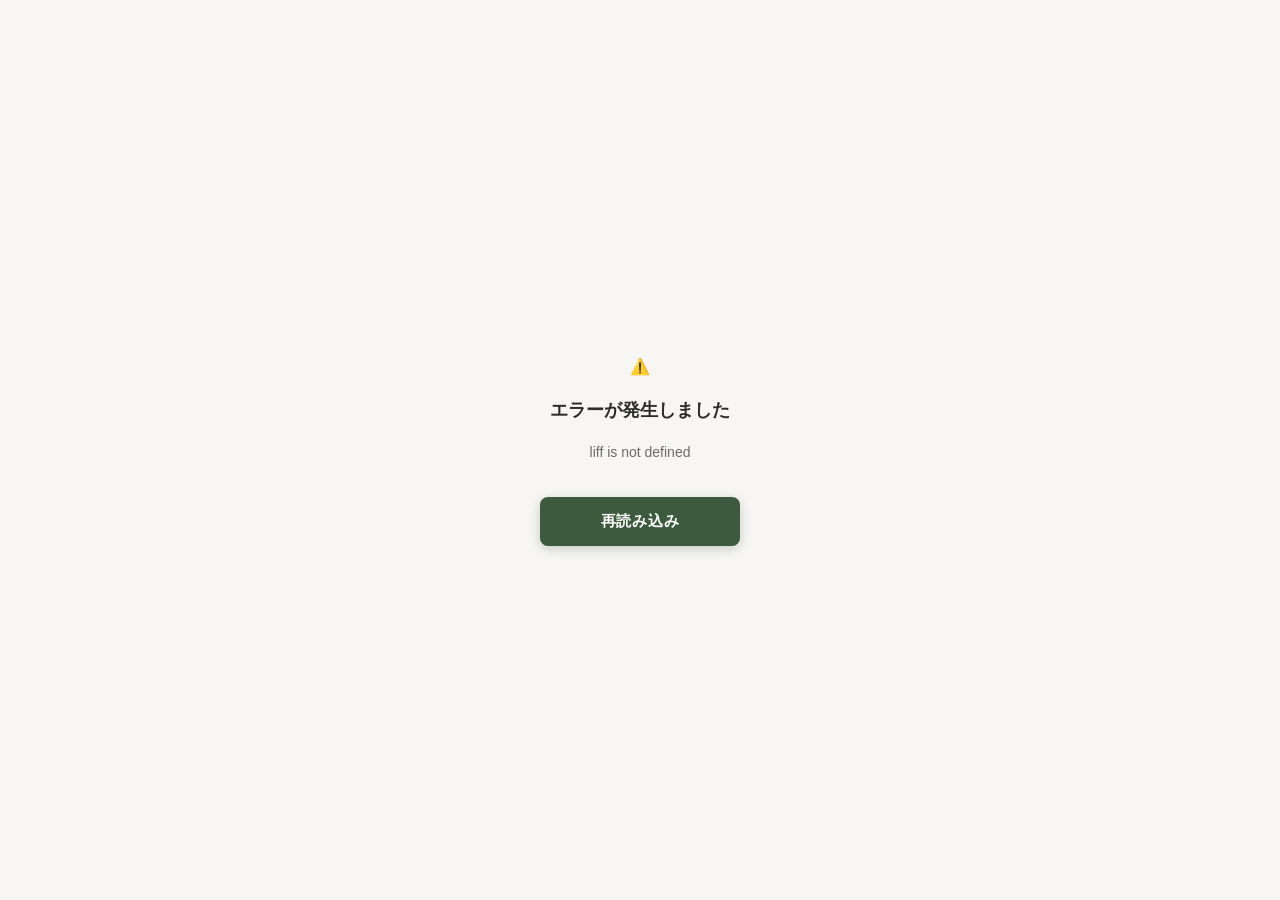
<file: index.html>
<!DOCTYPE html>
<html lang="ja">
<head>
  <meta charset="UTF-8">
  <meta name="viewport" content="width=device-width, initial-scale=1.0, maximum-scale=1.0, user-scalable=no">
  <meta name="theme-color" content="#00C300">
  <title>ご予約</title>
  <link rel="stylesheet" href="style.css">
  <!-- LIFF SDK（本番用） -->
  <script charset="utf-8" src="https://static.line-scdn.net/liff/edge/2/sdk.js"></script>
</head>
<body>
  <div id="app">
    <div class="loading-screen">
      <div class="loading-logo">trunk</div>
      <div class="spinner"></div>
    </div>
  </div>
  <script src="app.js"></script>
</body>
</html>
</file>
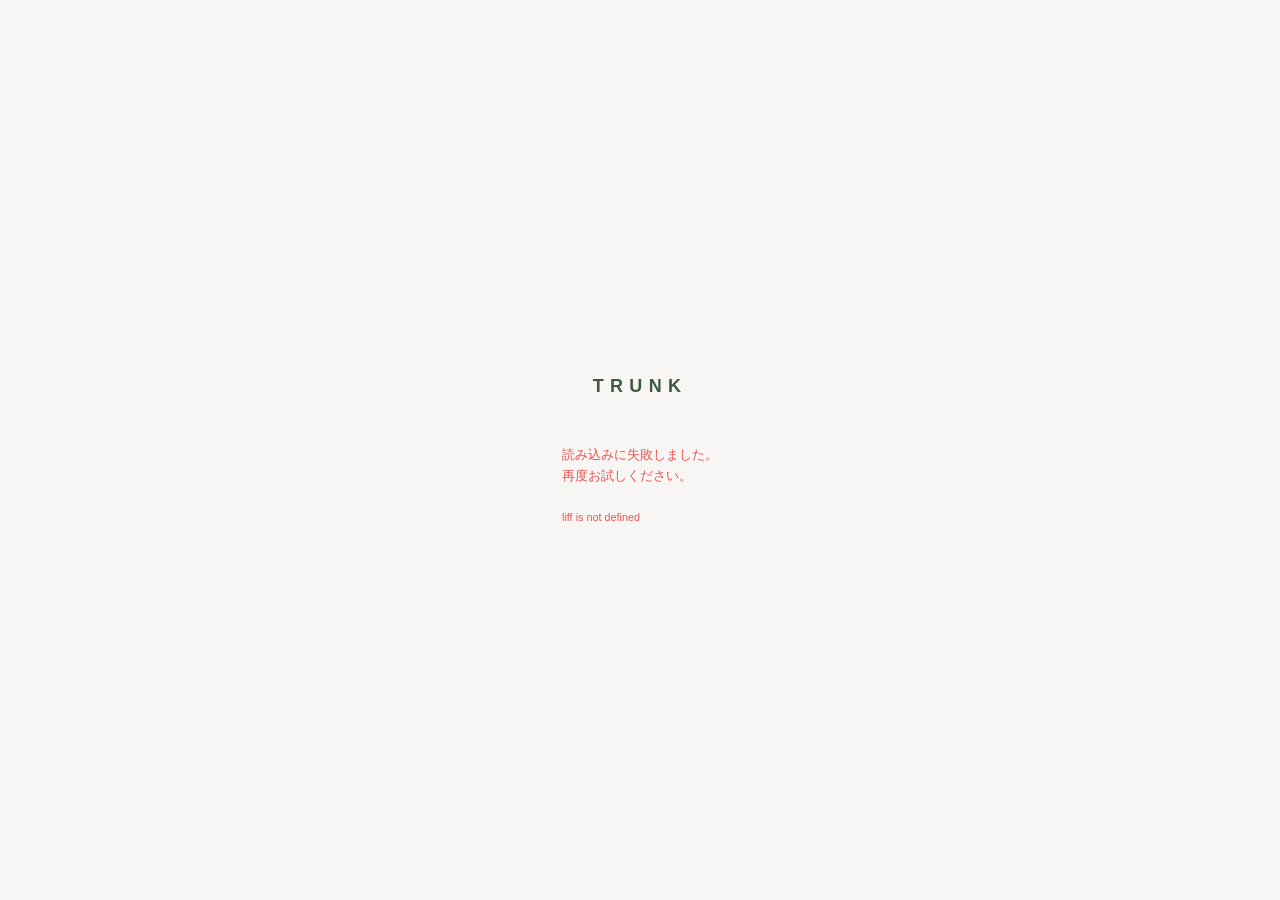
<file: admin/index.html>
<!DOCTYPE html>
<html lang="ja">
<head>
  <meta charset="UTF-8">
  <meta name="viewport" content="width=device-width, initial-scale=1.0, maximum-scale=1.0, user-scalable=no">
  <title>trunk 管理</title>
  <link rel="stylesheet" href="../style.css">
  <style>
    /* ── タブバー ── */
    .admin-tab-bar {
      position: fixed;
      bottom: 0; left: 0; right: 0;
      display: flex;
      background: var(--bg-card);
      border-top: 1px solid var(--border-light);
      padding-bottom: env(safe-area-inset-bottom);
      z-index: 100;
    }
    .admin-tab-btn {
      flex: 1;
      display: flex;
      flex-direction: column;
      align-items: center;
      gap: 3px;
      padding: 10px 0;
      background: none;
      border: none;
      font-size: 11px;
      color: var(--text-secondary);
      cursor: pointer;
      transition: color .2s;
    }
    .admin-tab-btn.active { color: var(--primary); }
    .admin-tab-icon { width: 22px; height: 22px; display: block; }

    /* ── コンテンツ ── */
    .admin-content {
      padding-bottom: 72px;
      min-height: calc(100vh - 60px);
    }

    /* ── 日付ナビ ── */
    .date-nav {
      display: flex;
      align-items: center;
      justify-content: space-between;
      padding: 12px 16px;
      background: var(--bg-card);
      border-bottom: 1px solid var(--border-light);
      position: sticky;
      top: 60px;
      z-index: 10;
    }
    .date-nav-btn {
      background: none;
      border: 1px solid var(--border);
      border-radius: 50%;
      width: 36px; height: 36px;
      font-size: 20px;
      color: var(--text-primary);
      cursor: pointer;
      display: flex; align-items: center; justify-content: center;
    }
    .date-nav-label {
      font-size: 15px;
      font-weight: 600;
      color: var(--text-primary);
    }

    /* ── 予約カード ── */
    .reservation-list {
      padding: 12px 16px;
      display: flex;
      flex-direction: column;
      gap: 10px;
    }
    .reservation-card {
      background: var(--bg-card);
      border: 1px solid var(--border-light);
      border-radius: var(--radius);
      padding: 14px 16px;
      box-shadow: var(--shadow-sm);
    }
    .reservation-time {
      font-size: 17px;
      font-weight: 700;
      color: var(--text-primary);
      margin-bottom: 6px;
    }
    .reservation-info {
      display: flex;
      align-items: center;
      gap: 8px;
      margin-bottom: 4px;
    }
    .service-badge {
      font-size: 11px;
      font-weight: 600;
      padding: 2px 8px;
      border-radius: 20px;
      white-space: nowrap;
    }
    .badge-visit  { background: #E8F5E9; color: #2E7D32; }
    .badge-mobile { background: #FFF3E0; color: #E65100; }
    .badge-web    { background: #E3F2FD; color: #1565C0; }
    .badge-cal    { background: #F3E5F5; color: #6A1B9A; }
    /* タブヘッダー（タイトル + 更新ボタン） */
    .tab-header { display:flex; align-items:center; justify-content:space-between; padding:12px 4px 6px; }
    .tab-header-title { font-size:15px; font-weight:700; color:var(--text-primary); }
    /* 更新ボタン */
    .refresh-btn { padding:5px 12px; border:1.5px solid var(--border); border-radius:20px; background:var(--bg-card); font-size:12px; font-weight:600; color:var(--text-secondary); cursor:pointer; white-space:nowrap; }
    .refresh-btn:active { background:var(--border); }
    /* 来店/出張 切り替えトグル */
    .grid-type-toggle { display:flex; gap:6px; padding:8px 12px 0; }
    .type-btn { padding:6px 18px; border:1.5px solid var(--border); border-radius:20px; background:var(--bg-card); font-size:13px; font-weight:600; cursor:pointer; color:var(--text-secondary); }
    .type-btn.active { background:var(--primary); border-color:var(--primary); color:#fff; }
    /* 来店ブロックセル */
    .grid-cell.visit-blocked { background:#FFEBEE; color:#C62828; cursor:pointer; font-size:13px; font-weight:700; }
    .reservation-name { font-size: 15px; font-weight: 600; }
    .reservation-menu { font-size: 13px; color: var(--text-secondary); margin-top: 2px; }

    /* ── 日付セクションヘッダー ── */
    .date-section-header {
      font-size: 13px;
      font-weight: 700;
      color: var(--text-secondary);
      padding: 12px 4px 4px;
      border-bottom: 1px solid var(--border-light);
      margin-bottom: 2px;
    }

    /* ── 空表示 ── */
    .empty-state {
      text-align: center;
      padding: 48px 24px;
      color: var(--text-secondary);
      font-size: 14px;
    }

    /* ── エラートースト ── */
    .toast-error { background: #EF5350 !important; }

    /* ── グリッド全体 ── */
    .grid-container {
      display: flex;
      flex-direction: column;
      height: calc(100vh - 132px); /* ヘッダー60px + タブバー72px */
    }
    .grid-toolbar {
      display: flex;
      align-items: center;
      justify-content: space-between;
      padding: 8px 12px;
      background: var(--bg-card);
      border-bottom: 1px solid var(--border-light);
      flex-shrink: 0;
      gap: 8px;
    }
    .grid-toolbar-note {
      font-size: 11px;
      color: var(--text-secondary);
      flex: 1;
    }
    .grid-save-btn {
      background: var(--primary);
      color: #fff;
      border: none;
      border-radius: var(--radius-sm);
      padding: 7px 16px;
      font-size: 13px;
      font-weight: 600;
      cursor: pointer;
      white-space: nowrap;
      flex-shrink: 0;
    }
    .grid-save-btn:disabled { opacity: .5; }
    .grid-save-btn.hidden { visibility: hidden; }

    .grid-scroll {
      overflow: auto;
      -webkit-overflow-scrolling: touch;
      flex: 1;
    }

    /* ── グリッドテーブル ── */
    .grid-table {
      border-collapse: collapse;
      min-width: max-content;
    }

    /* 角（sticky top + left） */
    .grid-corner {
      position: sticky;
      top: 0; left: 0;
      z-index: 30;
      background: #F0F0F0;
      width: 54px; min-width: 54px;
      font-size: 10px;
      color: var(--text-secondary);
      text-align: center;
      padding: 6px 2px;
      border-right: 2px solid #C8C8C8;
      border-bottom: 2px solid #C8C8C8;
    }

    /* 日付ヘッダー（sticky top） */
    .grid-date-th {
      position: sticky;
      top: 0;
      z-index: 20;
      background: #F5F5F5;
      min-width: 64px;
      text-align: center;
      padding: 6px 2px;
      border-right: 1px solid #DADADA;
      border-bottom: 2px solid #C8C8C8;
      font-size: 11px;
      font-weight: 700;
      line-height: 1.5;
      white-space: nowrap;
      color: var(--text-primary);
    }
    .grid-date-th.today-col {
      background: #DFF2DF;
      color: var(--primary);
      border-bottom-color: var(--primary);
    }
    .grid-date-th.sun       { color: #D32F2F; }
    .grid-date-th.sat       { color: #1565C0; }
    .grid-date-th.today-col.sun,
    .grid-date-th.today-col.sat { color: var(--primary); }

    /* 定休日 解放トグルバッジ */
    .grid-holiday-badge {
      display: block;
      margin: 2px auto 0;
      padding: 1px 4px;
      font-size: 8px;
      font-weight: 600;
      border: 1px solid #C62828;
      border-radius: 3px;
      background: #FFEBEE;
      color: #C62828;
      cursor: pointer;
      line-height: 1.4;
      white-space: nowrap;
    }
    .grid-holiday-badge.active {
      background: #E8F5E9;
      color: #2E7D32;
      border-color: #2E7D32;
    }
    .grid-holiday-badge:active { opacity: .7; }

    /* 一括トグルボタン */
    .grid-bulk-btn {
      display: block;
      margin: 3px auto 0;
      padding: 1px 4px;
      font-size: 9px;
      font-weight: 600;
      border: 1px solid #aaa;
      border-radius: 3px;
      background: #fff;
      color: var(--primary);
      cursor: pointer;
      line-height: 1.4;
      white-space: nowrap;
    }
    .grid-bulk-btn.all-open {
      color: #999;
      border-color: #ccc;
    }
    .grid-bulk-btn:active { background: #f0f0f0; }

    /* 時間ラベル（sticky left） */
    .grid-time-td {
      position: sticky;
      left: 0;
      z-index: 10;
      background: #F5F5F5;
      width: 54px; min-width: 54px;
      font-size: 11px;
      font-weight: 600;
      color: #666;
      text-align: right;
      padding: 0 7px 0 0;
      border-right: 2px solid #C8C8C8;
      border-bottom: 1px solid #DADADA;
      white-space: nowrap;
      height: 40px;
    }
    /* 1時間ごとに区切り線を強調（偶数インデックス = 0分の行） */
    tr:nth-child(odd) .grid-time-td {
      border-bottom-color: #C8C8C8;
    }

    /* データセル */
    .grid-cell {
      min-width: 64px;
      height: 40px;
      text-align: center;
      vertical-align: middle;
      border-right: 1px solid #DADADA;
      border-bottom: 1px solid #DADADA;
      cursor: pointer;
      font-size: 15px;
      font-weight: 700;
      -webkit-tap-highlight-color: transparent;
      user-select: none;
      padding: 2px 3px;
      transition: opacity .12s;
    }
    .grid-cell:active { opacity: .65; }
    /* 1時間ごとに下線を強調 */
    tr:nth-child(odd) .grid-cell {
      border-bottom-color: #C8C8C8;
    }
    .grid-cell.closed        { color: #C4C4C4; background: #F8F8F8; font-size: 13px; }
    .grid-cell.open          { color: #1B5E20; background: #E8F5E9; font-size: 16px; }
    .grid-cell.pending-open  { color: #1B5E20; background: #81C784; } /* 変更あり→開放 */
    .grid-cell.pending-close { color: #B71C1C; background: #EF9A9A; } /* 変更あり→クローズ */
    .grid-cell.reserved {
      background: #F7F7F8;
      color: #1A1A1A;
      font-size: 10px;
      font-weight: 600;
      line-height: 1.3;
      cursor: default;
    }
    .grid-cell.reserved-open {
      background: #EEF7EE;
      color: #1A1A1A;
      font-size: 10px;
      font-weight: 600;
      line-height: 1.3;
      cursor: default;
    }
    /* 今日の列 */
    .grid-cell.today-col.closed        { background: #F0FAF0; }
    .grid-cell.today-col.open          { background: #C8E6C9; }

    /* 定休日の列（薄い赤み） */
    .grid-cell.holiday-col             { background: rgba(198, 40, 40, 0.04); }

    /* ── プライベートカレンダー予定 ── */
    .grid-cell.cal-event {
      background: #E8EAF6;
      color: #283593;
      font-size: 9px;
      font-weight: 600;
      line-height: 1.3;
      cursor: pointer;
    }
    .grid-cell.cal-event-open {
      background: #C5CAE9;
      color: #1A237E;
      font-size: 9px;
      font-weight: 600;
      line-height: 1.3;
      cursor: pointer;
    }
    /* ── 予約管理カレンダー直接入力 ── */
    .grid-cell.cal-direct {
      background: #E0F2F1;
      color: #00695C;
      font-size: 9px;
      font-weight: 600;
      line-height: 1.3;
      cursor: pointer;
    }
    .grid-cell.cal-direct-open {
      background: #B2DFDB;
      color: #004D40;
      font-size: 9px;
      font-weight: 600;
      line-height: 1.3;
      cursor: pointer;
    }
    .cell-cal-inner {
      display: flex;
      flex-direction: column;
      align-items: center;
      gap: 1px;
      overflow: hidden;
      max-width: 58px;
    }
    .dot-private {
      background: #EDE7F6;
      color: #4527A0;
      border: 1px solid #B39DDB;
    }
    .dot-direct {
      background: #E0F2F1;
      color: #00695C;
      border: 1px solid #80CBC4;
    }

    /* ── インターバル（受付不可バッファ）── */
    .grid-cell.interval {
      background: repeating-linear-gradient(
        -45deg,
        #FAFAFA 0px, #FAFAFA 4px,
        #EEEEEE 4px, #EEEEEE 8px
      );
      color: #BDBDBD;
      cursor: pointer;
    }
    .grid-cell.interval-open {
      background: repeating-linear-gradient(
        -45deg,
        #F1F8E9 0px, #F1F8E9 4px,
        #DCEDC8 4px, #DCEDC8 8px
      );
      color: #558B2F;
      cursor: pointer;
    }
    .cell-interval-label {
      font-size: 9px;
      font-weight: 600;
      letter-spacing: 0;
    }

    /* ── 施術予約セル内レイアウト ── */
    .cell-res-inner {
      display: flex;
      flex-direction: column;
      align-items: center;
      gap: 2px;
      overflow: hidden;
      max-width: 60px;
    }
    .cell-name {
      font-size: 10px;
      font-weight: 600;
      color: #1A1A1A;
      white-space: nowrap;
      overflow: hidden;
      text-overflow: ellipsis;
      max-width: 60px;
      letter-spacing: -0.2px;
    }
    .cell-type-tag {
      display: inline-block;
      font-size: 8px;
      font-weight: 700;
      letter-spacing: 0.4px;
      padding: 1px 5px;
      border-radius: 10px;
      line-height: 1.5;
      white-space: nowrap;
    }
    .dot-visit  {
      background: #E8F5E9;
      color: #2E7D32;
      border: 1px solid #A5D6A7;
    }
    .dot-mobile {
      background: #FFF3E0;
      color: #E65100;
      border: 1px solid #FFCC80;
    }

    /* ── スパンセル（rowspan で結合した予約・カレンダー枠）── */
    .grid-cell.span-cell {
      vertical-align: top;
      padding: 5px 3px;
      cursor: default;
    }
    .grid-cell.span-cell.cal-event,
    .grid-cell.span-cell.cal-event-open,
    .grid-cell.span-cell.cal-direct,
    .grid-cell.span-cell.cal-direct-open { cursor: pointer; }
    /* 予約スパン — 時刻ラベル */
    .cell-res-time {
      font-size: 8px;
      font-weight: 500;
      color: #888;
      letter-spacing: -0.2px;
    }
    /* 予約スパン — メニュー名 */
    .cell-menu {
      font-size: 8px;
      font-weight: 400;
      color: #999;
      white-space: normal;
      word-break: break-all;
      max-width: 60px;
    }
    /* スパンセル内の名前も折り返し */
    .grid-cell.span-cell .cell-name {
      white-space: normal;
      word-break: break-all;
      overflow: visible;
      text-overflow: clip;
    }
    /* カレンダーイベントスパン */
    .cell-cal-span {
      display: flex;
      flex-direction: column;
      align-items: center;
      gap: 2px;
      max-width: 60px;
    }
    .cell-cal-title {
      font-size: 9px;
      font-weight: 600;
      white-space: normal;
      word-break: break-all;
      max-width: 60px;
    }
    .cell-cal-timerange {
      font-size: 8px;
      font-weight: 400;
      opacity: 0.75;
      white-space: nowrap;
    }

    /* ── タップ効果 ── */
    .reservation-card.tappable {
      cursor: pointer;
      -webkit-tap-highlight-color: transparent;
      transition: opacity .15s;
    }
    .reservation-card.tappable:active { opacity: .65; }

    /* ── キャンセル済カード ── */
    .reservation-card.cancelled {
      background: #F5F5F5;
      border-color: #E0E0E0;
    }
    .reservation-card.cancelled .reservation-time,
    .reservation-card.cancelled .reservation-name { color: var(--text-secondary); }

    /* ── キャンセル済バッジ ── */
    .badge-cancelled {
      font-size: 11px;
      font-weight: 600;
      padding: 2px 8px;
      border-radius: 20px;
      background: #EEEEEE;
      color: #757575;
      white-space: nowrap;
    }

    /* ── モーダルオーバーレイ ── */
    .modal-overlay {
      position: fixed;
      inset: 0;
      background: rgba(0,0,0,0);
      z-index: 200;
      transition: background .25s;
      display: flex;
      align-items: flex-end;
    }
    .modal-overlay.visible { background: rgba(0,0,0,.45); }

    /* ── モーダルシート（下から出てくる） ── */
    .modal-sheet {
      width: 100%;
      background: var(--bg-card);
      border-radius: 16px 16px 0 0;
      padding-bottom: env(safe-area-inset-bottom, 16px);
      transform: translateY(100%);
      transition: transform .3s cubic-bezier(.25,.8,.25,1);
    }
    .modal-sheet.visible { transform: translateY(0); }

    .modal-handle {
      width: 40px; height: 4px;
      background: var(--border);
      border-radius: 2px;
      margin: 10px auto 0;
    }
    .modal-header {
      display: flex;
      align-items: center;
      justify-content: space-between;
      padding: 14px 16px 10px;
      border-bottom: 1px solid var(--border-light);
    }
    .modal-title { font-size: 16px; font-weight: 700; color: var(--text-primary); }
    .modal-close {
      background: none;
      border: none;
      font-size: 18px;
      color: var(--text-secondary);
      cursor: pointer;
      padding: 4px 8px;
      line-height: 1;
    }

    /* ── キャンセル済バナー ── */
    .modal-cancelled-banner {
      background: #FFF3E0;
      color: #E65100;
      font-size: 13px;
      font-weight: 600;
      text-align: center;
      padding: 8px 16px;
      border-bottom: 1px solid #FFE0B2;
    }

    /* ── モーダル本文 ── */
    .modal-body { padding: 4px 16px 16px; }
    .detail-row {
      display: flex;
      align-items: flex-start;
      padding: 10px 0;
      border-bottom: 1px solid var(--border-light);
    }
    .detail-row:last-child { border-bottom: none; }
    .detail-label {
      flex: 0 0 56px;
      font-size: 12px;
      color: var(--text-secondary);
      padding-top: 3px;
    }
    .detail-value {
      flex: 1;
      font-size: 14px;
      color: var(--text-primary);
      font-weight: 500;
      line-height: 1.6;
    }

    /* ── モーダルフッター ── */
    .modal-footer {
      padding: 0 16px 16px;
      display: flex;
      flex-direction: column;
      gap: 8px;
    }
    .btn-reschedule-reservation {
      width: 100%;
      background: transparent;
      color: var(--primary);
      border: 2px solid var(--primary);
      border-radius: var(--radius);
      padding: 13px;
      font-size: 14px;
      font-weight: 700;
      cursor: pointer;
      transition: opacity .15s;
    }
    .btn-reschedule-reservation:active { opacity: .7; }
    .btn-cancel-reservation {
      width: 100%;
      background: #EF5350;
      color: #fff;
      border: none;
      border-radius: var(--radius);
      padding: 14px;
      font-size: 14px;
      font-weight: 700;
      cursor: pointer;
      transition: opacity .15s, background .2s;
    }
    .btn-cancel-reservation:disabled { opacity: .5; cursor: default; }
    .btn-cancel-reservation:not(:disabled):active { opacity: .8; }

    /* ── 日時変更フォーム ── */
    .reschedule-form {
      display: flex;
      flex-direction: column;
      gap: 10px;
    }
    .reschedule-date-row {
      display: flex;
      gap: 8px;
      align-items: center;
    }
    .reschedule-date-input {
      flex: 1;
      padding: 9px 10px;
      border: 1px solid var(--border);
      border-radius: var(--radius-sm);
      font-size: 14px;
      color: var(--text-primary);
      background: var(--bg);
    }
    .reschedule-check-btn {
      white-space: nowrap;
      background: var(--primary);
      color: #fff;
      border: none;
      border-radius: var(--radius-sm);
      padding: 9px 14px;
      font-size: 13px;
      font-weight: 600;
      cursor: pointer;
    }
    .reschedule-check-btn:disabled { opacity: .5; cursor: default; }
    .reschedule-slots-container {
      max-height: 160px;
      overflow-y: auto;
    }
    .reschedule-loading,
    .reschedule-no-slots {
      font-size: 13px;
      color: var(--text-secondary);
      text-align: center;
      padding: 12px 0;
    }
    .reschedule-slots-label {
      font-size: 12px;
      color: var(--text-secondary);
      margin-bottom: 6px;
    }
    .reschedule-slots-grid {
      display: flex;
      flex-wrap: wrap;
      gap: 6px;
    }
    .reschedule-slot-btn {
      padding: 6px 14px;
      background: var(--bg);
      border: 1px solid var(--border);
      border-radius: 20px;
      font-size: 13px;
      font-weight: 600;
      color: var(--text-primary);
      cursor: pointer;
      transition: background .15s, color .15s, border-color .15s;
    }
    .reschedule-slot-btn.selected {
      background: var(--primary);
      color: #fff;
      border-color: var(--primary);
    }
    .btn-confirm-reschedule {
      width: 100%;
      background: #2E7D32;
      color: #fff;
      border: none;
      border-radius: var(--radius);
      padding: 14px;
      font-size: 13px;
      font-weight: 700;
      cursor: pointer;
      transition: opacity .15s;
      line-height: 1.4;
    }
    .btn-confirm-reschedule:disabled { opacity: .5; cursor: default; }
    .btn-confirm-reschedule:not(:disabled):active { opacity: .8; }
    .btn-back-reschedule {
      background: none;
      border: none;
      color: var(--text-secondary);
      font-size: 13px;
      cursor: pointer;
      padding: 4px 0;
      text-align: left;
    }

    /* ── 代理予約フォーム ── */
    .bk-scroll {
      padding: 12px 16px 32px;
    }
    .bk-section {
      margin-bottom: 22px;
    }
    .bk-section-title {
      font-size: 11px;
      font-weight: 700;
      color: var(--text-secondary);
      letter-spacing: .5px;
      text-transform: uppercase;
      margin-bottom: 10px;
      padding-bottom: 5px;
      border-bottom: 1px solid var(--border-light);
    }
    .bk-pill-group {
      display: flex;
      gap: 8px;
      flex-wrap: wrap;
    }
    .bk-pill-col {
      display: flex;
      flex-direction: column;
      gap: 6px;
    }
    .bk-pill {
      padding: 8px 18px;
      background: var(--bg);
      border: 1.5px solid var(--border);
      border-radius: 20px;
      font-size: 14px;
      font-weight: 600;
      color: var(--text-primary);
      cursor: pointer;
      transition: background .15s, color .15s, border-color .15s;
      -webkit-tap-highlight-color: transparent;
    }
    .bk-pill.active {
      background: var(--primary);
      border-color: var(--primary);
      color: #fff;
    }
    .bk-pill-wide {
      border-radius: var(--radius-sm);
      text-align: left;
      padding: 11px 14px;
    }
    .bk-field { margin-bottom: 10px; }
    .bk-label {
      display: block;
      font-size: 12px;
      color: var(--text-secondary);
      font-weight: 500;
      margin-bottom: 4px;
    }
    .bk-required { color: #EF5350; }
    .bk-input {
      width: 100%;
      padding: 11px 12px;
      border: 1px solid var(--border);
      border-radius: var(--radius-sm);
      font-size: 15px;
      color: var(--text-primary);
      background: var(--bg);
      box-sizing: border-box;
    }
    .bk-input:focus { outline: none; border-color: var(--primary); }
    .bk-date-row {
      display: flex;
      gap: 8px;
      align-items: center;
    }
    .bk-date-input {
      flex: 1;
      padding: 11px 12px;
      border: 1px solid var(--border);
      border-radius: var(--radius-sm);
      font-size: 15px;
      color: var(--text-primary);
      background: var(--bg);
    }
    .bk-check-btn {
      white-space: nowrap;
      background: var(--primary);
      color: #fff;
      border: none;
      border-radius: var(--radius-sm);
      padding: 11px 14px;
      font-size: 13px;
      font-weight: 600;
      cursor: pointer;
    }
    .bk-check-btn:disabled { opacity: .45; cursor: default; }
    .bk-slots-area { margin-top: 10px; min-height: 24px; }
    .bk-slots-note {
      font-size: 13px;
      color: var(--text-secondary);
      padding: 8px 0;
    }
    .bk-slots-label {
      font-size: 12px;
      color: var(--text-secondary);
      margin-bottom: 6px;
    }
    .bk-slots-grid {
      display: flex;
      flex-wrap: wrap;
      gap: 6px;
    }
    .bk-slot-btn {
      padding: 7px 14px;
      background: var(--bg);
      border: 1px solid var(--border);
      border-radius: 20px;
      font-size: 13px;
      font-weight: 600;
      color: var(--text-primary);
      cursor: pointer;
      transition: background .15s, color .15s, border-color .15s;
    }
    .bk-slot-btn.selected {
      background: var(--primary);
      color: #fff;
      border-color: var(--primary);
    }
    .bk-submit-area { margin-top: 24px; padding-bottom: 8px; }
    .bk-submit-btn {
      width: 100%;
      background: var(--primary);
      color: #fff;
      border: none;
      border-radius: var(--radius);
      padding: 16px;
      font-size: 16px;
      font-weight: 700;
      cursor: pointer;
      transition: opacity .15s;
    }
    .bk-submit-btn:disabled { opacity: .35; cursor: default; }
    .bk-submit-btn:not(:disabled):active { opacity: .8; }

    /* ── 代理予約 成功画面 ── */
    .bk-success {
      padding: 40px 20px 32px;
      display: flex;
      flex-direction: column;
      align-items: center;
      gap: 18px;
    }
    .bk-success-icon {
      width: 64px; height: 64px;
      background: var(--primary);
      border-radius: 50%;
      display: flex;
      align-items: center;
      justify-content: center;
      font-size: 30px;
      font-weight: 700;
      color: #fff;
    }
    .bk-success-title {
      font-size: 18px;
      font-weight: 700;
      color: var(--text-primary);
    }
    .bk-success-detail {
      width: 100%;
      background: var(--bg-card);
      border: 1px solid var(--border-light);
      border-radius: var(--radius);
      padding: 4px 16px;
    }
    .bk-success-row {
      display: flex;
      align-items: flex-start;
      gap: 12px;
      padding: 10px 0;
      border-bottom: 1px solid var(--border-light);
      font-size: 14px;
    }
    .bk-success-row:last-child { border-bottom: none; }
    .bk-success-label {
      flex: 0 0 52px;
      font-size: 12px;
      color: var(--text-secondary);
      padding-top: 2px;
    }
    .bk-btn-primary {
      width: 100%;
      background: var(--primary);
      color: #fff;
      border: none;
      border-radius: var(--radius);
      padding: 14px;
      font-size: 15px;
      font-weight: 700;
      cursor: pointer;
    }
    .bk-btn-secondary {
      width: 100%;
      background: none;
      color: var(--text-secondary);
      border: 1px solid var(--border);
      border-radius: var(--radius);
      padding: 13px;
      font-size: 14px;
      font-weight: 600;
      cursor: pointer;
    }

    /* ── ステップバー ── */
    .bk-step-bar {
      display: flex;
      align-items: center;
      justify-content: center;
      gap: 0;
      margin: 0 0 24px;
    }
    .bk-step {
      width: 28px; height: 28px;
      border-radius: 50%;
      border: 2px solid var(--border);
      color: var(--text-secondary);
      font-size: 13px;
      font-weight: 700;
      display: flex;
      align-items: center;
      justify-content: center;
      background: var(--bg);
      flex-shrink: 0;
    }
    .bk-step.active {
      border-color: var(--primary);
      color: var(--primary);
      background: var(--primary-pale, #e8f5e9);
    }
    .bk-step.done {
      border-color: var(--primary);
      background: var(--primary);
      color: #fff;
    }
    .bk-step-line {
      flex: 1;
      height: 2px;
      background: var(--border);
      max-width: 48px;
    }
    .bk-step-line.active { background: var(--primary); }

    /* ── グリッドフッター（戻る＋次へ） ── */
    .bk-grid-footer {
      display: flex;
      gap: 8px;
      align-items: stretch;
      padding-bottom: 8px;
    }
    .bk-grid-footer .bk-btn-secondary { flex: 0 0 auto; width: auto; padding: 14px 18px; }
    .bk-submit-inline { flex: 1; padding: 14px; font-size: 15px; }

    /* ── グリッドローディング ── */
    .bk-grid-loading {
      display: flex;
      align-items: center;
      gap: 10px;
      padding: 32px 0;
      justify-content: center;
      color: var(--text-secondary);
      font-size: 13px;
    }

    /* ── 代理予約グリッド（bk-cg-*） ── */
    .bk-no-avail {
      margin: 0 0 8px;
      padding: 10px 14px;
      background: #FFF3CD;
      border: 1px solid #FADA7A;
      border-radius: 8px;
      color: #7A5C00;
      font-size: 13px;
      text-align: center;
    }
    .bk-cg-nav {
      display: flex;
      justify-content: space-between;
      margin-bottom: 8px;
    }
    .bk-cg-nav-btn {
      background: var(--bg-card);
      border: 1px solid var(--border);
      border-radius: var(--radius-sm);
      padding: 7px 14px;
      font-size: 13px;
      font-weight: 600;
      color: var(--text-primary);
      cursor: pointer;
    }
    .bk-cg-nav-btn:disabled { opacity: .4; cursor: default; }
    .bk-cg-banner {
      background: var(--primary-pale, #e8f5e9);
      border: 1px solid var(--primary);
      border-radius: 8px;
      padding: 9px 14px;
      font-size: 13px;
      font-weight: 600;
      color: var(--primary);
      text-align: center;
      margin-bottom: 8px;
    }
    .bk-cg-scroll {
      overflow-x: auto;
      -webkit-overflow-scrolling: touch;
      margin-bottom: 16px;
      border: 1px solid var(--border-light);
      border-radius: var(--radius-sm);
    }
    .bk-cg-table {
      border-collapse: collapse;
      min-width: 100%;
      font-size: 12px;
    }
    .bk-cg-corner {
      position: sticky;
      left: 0;
      background: var(--bg-card);
      z-index: 2;
      min-width: 44px;
      padding: 6px 4px;
      text-align: center;
      font-size: 10px;
      color: var(--text-secondary);
      border-right: 1px solid var(--border-light);
      border-bottom: 1px solid var(--border-light);
    }
    .bk-cg-th {
      min-width: 34px;
      padding: 5px 2px;
      text-align: center;
      font-size: 11px;
      font-weight: 600;
      border-bottom: 1px solid var(--border-light);
      border-right: 1px solid var(--border-light);
      background: var(--bg-card);
      white-space: nowrap;
    }
    .bk-cg-th.bk-cg-today { background: var(--primary-pale, #e8f5e9); color: var(--primary); }
    .bk-cg-th.bk-cg-sun   { color: #C0392B; }
    .bk-cg-th.bk-cg-sat   { color: #1565C0; }
    .bk-cg-dow { font-weight: 400; font-size: 10px; }
    .bk-cg-time {
      position: sticky;
      left: 0;
      background: var(--bg-card);
      z-index: 1;
      padding: 5px 4px;
      text-align: right;
      font-size: 11px;
      color: var(--text-secondary);
      border-right: 1px solid var(--border-light);
      border-bottom: 1px solid var(--border-light);
      white-space: nowrap;
    }
    .bk-cg-cell {
      text-align: center;
      padding: 5px 2px;
      border-right: 1px solid var(--border-light);
      border-bottom: 1px solid var(--border-light);
      font-size: 12px;
      min-width: 34px;
    }
    .bk-cg-cell.bk-cg-open {
      color: var(--primary);
      font-weight: 700;
      cursor: pointer;
      background: #f0faf0;
    }
    .bk-cg-cell.bk-cg-open:active { background: #d0e8d0; }
    .bk-cg-cell.bk-cg-sel {
      background: var(--primary);
      color: #fff;
      font-weight: 700;
      cursor: pointer;
    }
    .bk-cg-cell.bk-cg-closed {
      color: var(--border);
      background: var(--bg);
    }
    /* ── 予約変更グリッド ヘッダー ── */
    .rs-header {
      display: flex;
      flex-direction: column;
      gap: 4px;
      padding: 10px 0 14px;
      border-bottom: 1px solid var(--border-light);
      margin-bottom: 14px;
    }
    .rs-current {
      display: flex;
      align-items: baseline;
      gap: 8px;
      font-size: 13px;
    }
    .rs-current-label {
      flex: 0 0 44px;
      font-size: 11px;
      color: var(--text-secondary);
    }
    .rs-current-val { color: var(--text-primary); font-weight: 500; }

    /* ── 定休日列（枠管理グリッド）── */
    .grid-date-th.grid-holiday-th { background: #FFEBEE; color: #C62828; }
    .grid-holiday-col {
      background: #FFEBEE;
      text-align: center;
      vertical-align: middle;
      cursor: default;
      padding: 0;
    }
    .grid-holiday-inner {
      display: flex;
      align-items: center;
      justify-content: center;
      width: 100%;
      height: 100%;
      min-height: 120px;
    }
    /* ── 定休日列（代理予約グリッド）── */
    .bk-cg-th.bk-cg-holiday { background: #FFEBEE; color: #C62828; }
    .bk-cg-cell.bk-cg-holiday-col { background: #FFEBEE; text-align: center; vertical-align: middle; cursor: default; }

    .bk-cg-cell.bk-cg-reserved {
      background: #F7F7F8;
      cursor: default;
      vertical-align: middle;
    }
    .bk-cg-cell.bk-cg-cal {
      background: #E8EAF6;
      color: #283593;
      font-size: 9px;
      font-weight: 600;
      line-height: 1.3;
      cursor: default;
      vertical-align: middle;
    }
    .bk-cg-cell.bk-cg-cal-direct {
      background: #E0F2F1;
      color: #00695C;
      font-size: 9px;
      font-weight: 600;
      line-height: 1.3;
      cursor: default;
      vertical-align: middle;
    }
    .bk-cg-cell.bk-cg-interval {
      background: repeating-linear-gradient(
        -45deg,
        #FAFAFA 0px, #FAFAFA 4px,
        #EEEEEE 4px, #EEEEEE 8px
      );
      color: #BDBDBD;
      cursor: default;
      vertical-align: middle;
    }

    /* ── 顧客カルテタブ ── */
    .ct-list {
      padding: 12px 16px 80px;
      display: flex;
      flex-direction: column;
      gap: 10px;
    }
    .ct-card {
      background: var(--bg-card);
      border: 1px solid var(--border-light);
      border-radius: var(--radius);
      padding: 14px 16px;
      box-shadow: var(--shadow-sm);
      cursor: pointer;
      -webkit-tap-highlight-color: transparent;
      transition: opacity .15s;
    }
    .ct-card:active { opacity: .65; }
    .ct-card-top {
      display: flex;
      align-items: center;
      justify-content: space-between;
      margin-bottom: 6px;
    }
    .ct-name { font-size: 16px; font-weight: 700; color: var(--text-primary); }
    .ct-visit-count {
      font-size: 11px;
      font-weight: 600;
      color: var(--primary);
      background: var(--primary-pale, #e8f5e9);
      padding: 2px 8px;
      border-radius: 10px;
    }
    .ct-card-mid {
      display: flex;
      align-items: center;
      gap: 6px;
      flex-wrap: wrap;
      margin-bottom: 4px;
    }
    .ct-latest-date { font-size: 12px; color: var(--text-secondary); }
    .ct-latest-menu { font-size: 12px; color: var(--text-secondary); }
    .ct-search-bar {
      padding: 8px 16px 4px;
    }
    .ct-search-input {
      width: 100%;
      box-sizing: border-box;
      padding: 8px 12px;
      border: 1px solid var(--border-light);
      border-radius: var(--radius);
      font-size: 14px;
      background: var(--bg-card);
      color: var(--text-primary);
      outline: none;
    }
    .ct-search-input:focus {
      border-color: var(--accent);
    }
    .ct-card-next {
      font-size: 12px;
      color: #1565C0;
      margin-top: 6px;
    }
    .ct-card-address {
      font-size: 12px;
      color: var(--text-secondary);
      margin-top: 4px;
    }
    .ct-card-memo {
      font-size: 12px;
      color: var(--text-secondary);
      background: #F9F9F9;
      border-radius: 6px;
      padding: 6px 10px;
      margin-top: 6px;
      line-height: 1.5;
      white-space: pre-wrap;
    }

    /* 顧客詳細 */
    .ct-detail { padding: 0 0 80px; }
    .ct-detail-header {
      display: flex;
      align-items: center;
      gap: 12px;
      padding: 12px 16px;
      border-bottom: 1px solid var(--border-light);
      position: sticky;
      top: 60px;
      background: var(--bg-card);
      z-index: 10;
    }
    .ct-detail-name { font-size: 17px; font-weight: 700; color: var(--text-primary); }
    .ct-info-block {
      padding: 10px 16px;
      background: var(--bg-card);
      border-bottom: 1px solid var(--border-light);
    }
    .ct-info-row {
      display: flex;
      gap: 12px;
      padding: 5px 0;
      font-size: 13px;
    }
    .ct-info-label { flex: 0 0 36px; color: var(--text-secondary); font-size: 11px; padding-top: 2px; }
    .ct-history-label {
      font-size: 11px;
      font-weight: 700;
      color: var(--text-secondary);
      letter-spacing: .5px;
      text-transform: uppercase;
      padding: 14px 16px 4px;
    }
    .ct-history-list { padding: 0 16px; }
    .ct-history-item {
      border-bottom: 1px solid var(--border-light);
      padding: 14px 0;
    }
    .ct-history-item:last-child { border-bottom: none; }
    .ct-history-item.ct-cancelled { opacity: .55; }
    .ct-history-header {
      display: flex;
      align-items: center;
      gap: 6px;
      flex-wrap: wrap;
      margin-bottom: 4px;
    }
    .ct-history-date { font-size: 13px; font-weight: 600; color: var(--text-primary); }
    .ct-history-time { font-size: 12px; color: var(--text-secondary); }
    .ct-history-menu { font-size: 13px; color: var(--text-secondary); margin-bottom: 10px; }
    .ct-memo-section { display: flex; flex-direction: column; gap: 6px; }
    .ct-memo-textarea {
      width: 100%;
      box-sizing: border-box;
      padding: 10px 12px;
      border: 1px solid var(--border);
      border-radius: var(--radius-sm);
      font-size: 14px;
      font-family: inherit;
      color: var(--text-primary);
      background: var(--bg);
      resize: vertical;
      line-height: 1.5;
    }
    .ct-memo-textarea:focus { outline: none; border-color: var(--primary); }
    .ct-save-btn {
      align-self: flex-end;
      background: var(--primary);
      color: #fff;
      border: none;
      border-radius: var(--radius-sm);
      padding: 7px 18px;
      font-size: 13px;
      font-weight: 600;
      cursor: pointer;
      transition: opacity .15s;
    }
    .ct-save-btn:active { opacity: .75; }
    .ct-no-karte { font-size: 12px; color: var(--text-secondary); margin: 4px 0 0; }
    .ct-edit-btn {
      background: none;
      border: 1px solid var(--primary);
      color: var(--primary);
      border-radius: var(--radius-sm);
      padding: 5px 14px;
      font-size: 13px;
      font-weight: 600;
      cursor: pointer;
      -webkit-tap-highlight-color: transparent;
    }
    .ct-edit-btn:active { opacity: .7; }
    .ct-hide-btn {
      margin-left: auto;
      background: none;
      border: 1px solid var(--text-secondary);
      color: var(--text-secondary);
      border-radius: var(--radius-sm);
      padding: 5px 14px;
      font-size: 13px;
      font-weight: 600;
      cursor: pointer;
      white-space: nowrap;
      -webkit-tap-highlight-color: transparent;
    }
    .ct-hide-btn:active { opacity: .7; }
    .ct-hide-btn:disabled { opacity: .5; cursor: default; }
    .ct-hidden-toggle {
      margin-top: 8px;
      padding: 5px 12px;
      border: 1.5px solid var(--border);
      border-radius: 20px;
      background: var(--bg-card);
      font-size: 12px;
      font-weight: 600;
      color: var(--text-secondary);
      cursor: pointer;
      white-space: nowrap;
    }
    .ct-hidden-toggle.active {
      border-color: var(--primary);
      color: var(--primary);
      background: var(--primary-pale, #e8f5e9);
    }
    .ct-hidden-toggle:active { opacity: .7; }
    .ct-badge-hidden {
      font-size: 11px;
      font-weight: 600;
      color: var(--text-secondary);
      background: var(--border-light);
      padding: 2px 8px;
      border-radius: 10px;
      margin-left: 6px;
    }
    .ct-card-hidden { opacity: .6; }
    .ct-edit-form {
      padding: 14px 16px;
      display: flex;
      flex-direction: column;
      gap: 14px;
      border-bottom: 1px solid var(--border-light);
    }
    .ct-edit-row { display: flex; flex-direction: column; gap: 4px; }
    .ct-edit-label { font-size: 11px; color: var(--text-secondary); font-weight: 600; }
    .ct-edit-input {
      width: 100%;
      box-sizing: border-box;
      padding: 10px 12px;
      border: 1px solid var(--border);
      border-radius: var(--radius-sm);
      font-size: 14px;
      font-family: inherit;
      color: var(--text-primary);
      background: var(--bg);
    }
    .ct-edit-input:focus { outline: none; border-color: var(--primary); }
    .ct-edit-actions {
      display: flex;
      gap: 10px;
      padding: 16px;
      justify-content: flex-end;
    }
    .ct-edit-actions .btn { width: auto; padding: 10px 20px; margin-top: 0; }

    /* ── 売上タブ ── */
    .sales-summary-row {
      display: flex;
      gap: 10px;
      padding: 4px 16px 12px;
    }
    .sales-summary-card {
      flex: 1;
      background: var(--bg-card);
      border: 1px solid var(--border-light);
      border-radius: var(--radius);
      padding: 12px 14px;
      box-shadow: var(--shadow-sm);
    }
    .sales-summary-card.sales-summary-warn {
      background: #FFF3E0;
      border-color: #FFE0B2;
    }
    .sales-summary-label { font-size: 11px; color: var(--text-secondary); margin-bottom: 4px; }
    .sales-summary-value { font-size: 19px; font-weight: 700; color: var(--text-primary); }
    .sales-summary-warn .sales-summary-value { color: #E65100; }
    .sales-chart-wrap {
      padding: 8px 16px 16px;
      background: var(--bg-card);
      border-bottom: 1px solid var(--border-light);
    }
    .sales-month-picker {
      display: flex;
      gap: 6px;
      overflow-x: auto;
      padding: 10px 16px;
      -webkit-overflow-scrolling: touch;
    }
    .sales-month-pill {
      flex-shrink: 0;
      padding: 6px 14px;
      background: var(--bg);
      border: 1.5px solid var(--border);
      border-radius: 20px;
      font-size: 13px;
      font-weight: 600;
      color: var(--text-secondary);
      cursor: pointer;
      white-space: nowrap;
    }
    .sales-month-pill.active {
      background: var(--primary);
      border-color: var(--primary);
      color: #fff;
    }
    .sales-list { padding: 0 16px 80px; display: flex; flex-direction: column; gap: 10px; }
    .sales-list-item {
      background: var(--bg-card);
      border: 1px solid var(--border-light);
      border-radius: var(--radius);
      padding: 12px 14px;
      box-shadow: var(--shadow-sm);
    }
    .sales-list-main { display: flex; align-items: center; gap: 8px; flex-wrap: wrap; margin-bottom: 4px; }
    .sales-list-date { font-size: 13px; font-weight: 600; color: var(--text-primary); }
    .sales-list-sub { display: flex; align-items: center; gap: 8px; flex-wrap: wrap; margin-bottom: 8px; }
    .sales-list-name { font-size: 13px; font-weight: 600; color: var(--text-primary); }
    .sales-list-menu { font-size: 12px; color: var(--text-secondary); }
    .sales-list-price-row { display: flex; align-items: center; gap: 8px; }
    .sales-price { font-size: 15px; font-weight: 700; color: var(--text-primary); }
    .price-badge {
      font-size: 10px;
      font-weight: 600;
      padding: 1px 7px;
      border-radius: 10px;
      white-space: nowrap;
    }
    .price-badge-auto   { background: #E8F5E9; color: #2E7D32; }
    .price-badge-manual { background: #E3F2FD; color: #1565C0; }
    .payment-badge {
      font-size: 10px;
      font-weight: 600;
      padding: 1px 7px;
      border-radius: 10px;
      white-space: nowrap;
      background: #F3E5F5;
      color: #6A1B9A;
    }
    .price-missing {
      font-size: 13px;
      font-weight: 600;
      color: #C62828;
    }
    .sales-edit-btn {
      margin-left: auto;
      background: none;
      border: 1px solid var(--primary);
      color: var(--primary);
      border-radius: var(--radius-sm);
      padding: 4px 12px;
      font-size: 12px;
      font-weight: 600;
      cursor: pointer;
      -webkit-tap-highlight-color: transparent;
    }
    .sales-edit-btn:active { opacity: .7; }
    .ct-history-price-row {
      display: flex;
      align-items: center;
      gap: 8px;
      margin-bottom: 10px;
    }
  </style>
</head>
<body>
  <div id="app">
    <div class="loading-screen">
      <div class="loading-logo">trunk</div>
      <div class="spinner"></div>
    </div>
  </div>

  <!-- LIFF SDK（本番用） -->
  <script charset="utf-8" src="https://static.line-scdn.net/liff/edge/2/sdk.js"></script>

  <!-- LIFF モック（ローカルテスト用）
  <script>
    window.liff = {
      init:        () => Promise.resolve(),
      isInClient:  () => true,
      isLoggedIn:  () => true,
      getProfile:  () => Promise.resolve({
        userId: 'OWNER_LINE_USER_IDをここに入力',
        displayName: 'オーナー',
        pictureUrl: '',
      }),
      closeWindow: () => alert('閉じる'),
    };
  </script>
  -->

  <script src="app.js?v=20261020a"></script>
</body>
</html>
</file>
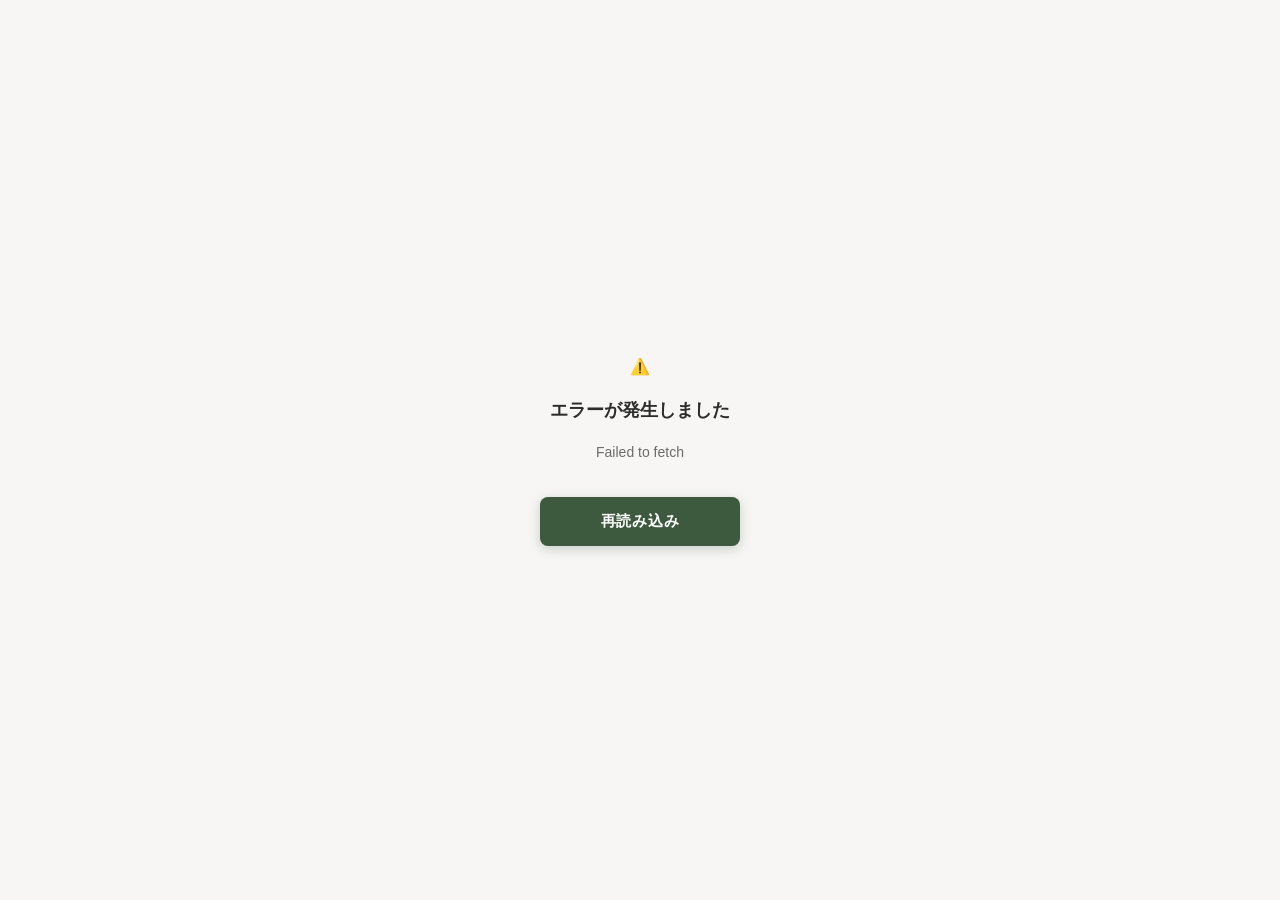
<file: index.local.html>
<!DOCTYPE html>
<html lang="ja">
<head>
  <meta charset="UTF-8">
  <meta name="viewport" content="width=device-width, initial-scale=1.0, maximum-scale=1.0, user-scalable=no">
  <meta name="theme-color" content="#00C300">
  <title>ご予約（ローカルテスト）</title>
  <link rel="stylesheet" href="style.css">
  <!-- LIFF モック（本番の index.html では LIFF SDK に差し替え） -->
  <script src="liff-mock.js"></script>
</head>
<body>
  <div id="app">
    <div class="loading-screen">
      <div class="loading-logo">trunk</div>
      <div class="spinner"></div>
    </div>
  </div>
  <script src="app.js"></script>
</body>
</html>
</file>
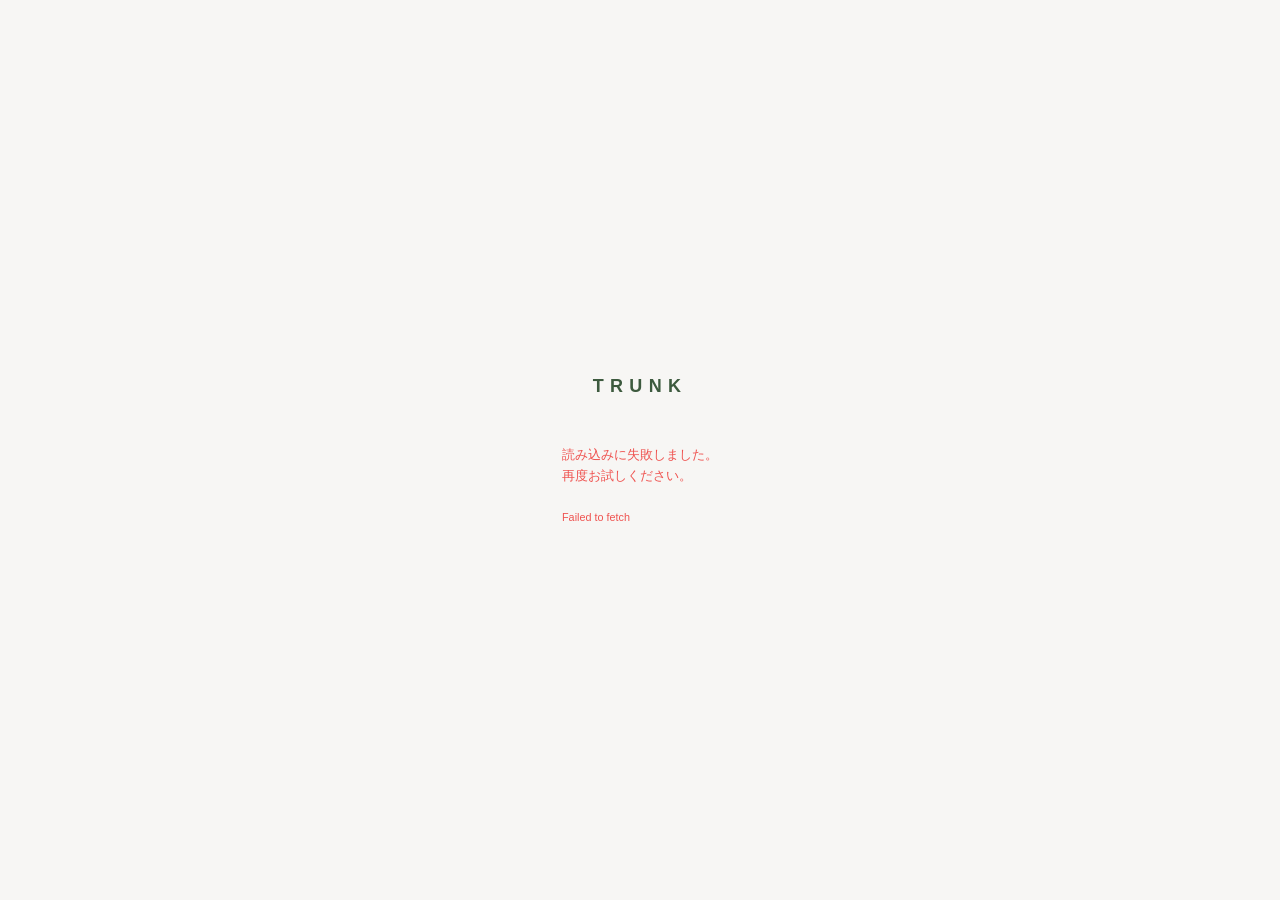
<file: admin/index.local.html>
<!DOCTYPE html>
<html lang="ja">
<head>
  <meta charset="UTF-8">
  <meta name="viewport" content="width=device-width, initial-scale=1.0, maximum-scale=1.0, user-scalable=no">
  <title>trunk 管理（ローカルテスト）</title>
  <link rel="stylesheet" href="../style.css">

  <!--
    ローカルテスト専用 LIFF モック
    オーナー LINE User ID の指定方法（優先順）:
      1. URL パラメータ: http://localhost:3000/admin/index.local.html?userId=Uxxxxxxxx
      2. 下の OWNER_LINE_USER_ID 定数を直接書き換え
  -->
  <script>
    const OWNER_LINE_USER_ID = 'Ud5c66c36dc18832d2d93c13a192a1b53';

    const params = new URLSearchParams(location.search);
    const mockUserId = params.get('userId') || OWNER_LINE_USER_ID;

    window.liff = {
      init:        () => Promise.resolve(),
      isInClient:  () => true,
      isLoggedIn:  () => true,
      getProfile:  () => Promise.resolve({
        userId:      mockUserId,
        displayName: 'オーナー（テスト）',
        pictureUrl:  '',
      }),
      login:       () => { console.log('[LIFF Mock] login()'); },
      logout:      () => { console.log('[LIFF Mock] logout()'); },
      closeWindow: () => { alert('[LIFF Mock] closeWindow()'); },
      getOS:          () => 'web',
      getLanguage:    () => 'ja',
      getVersion:     () => '2.22.3',
      isApiAvailable: () => true,
    };

    console.log('%c[LIFF Mock - Admin] userId: ' + mockUserId, 'color: orange; font-weight: bold;');
  </script>

  <style>
    /* ── タブバー ── */
    .admin-tab-bar {
      position: fixed;
      bottom: 0; left: 0; right: 0;
      display: flex;
      background: var(--bg-card);
      border-top: 1px solid var(--border-light);
      padding-bottom: env(safe-area-inset-bottom);
      z-index: 100;
    }
    .admin-tab-btn {
      flex: 1;
      display: flex;
      flex-direction: column;
      align-items: center;
      gap: 3px;
      padding: 10px 0;
      background: none;
      border: none;
      font-size: 11px;
      color: var(--text-secondary);
      cursor: pointer;
      transition: color .2s;
    }
    .admin-tab-btn.active { color: var(--primary); }
    .admin-tab-icon { width: 22px; height: 22px; display: block; }

    /* ── コンテンツ ── */
    .admin-content {
      padding-bottom: 72px;
      min-height: calc(100vh - 60px);
    }

    /* ── 日付ナビ ── */
    .date-nav {
      display: flex;
      align-items: center;
      justify-content: space-between;
      padding: 12px 16px;
      background: var(--bg-card);
      border-bottom: 1px solid var(--border-light);
      position: sticky;
      top: 60px;
      z-index: 10;
    }
    .date-nav-btn {
      background: none;
      border: 1px solid var(--border);
      border-radius: 50%;
      width: 36px; height: 36px;
      font-size: 20px;
      color: var(--text-primary);
      cursor: pointer;
      display: flex; align-items: center; justify-content: center;
    }
    .date-nav-label {
      font-size: 15px;
      font-weight: 600;
      color: var(--text-primary);
    }

    /* ── 予約カード ── */
    .reservation-list {
      padding: 12px 16px;
      display: flex;
      flex-direction: column;
      gap: 10px;
    }
    .reservation-card {
      background: var(--bg-card);
      border: 1px solid var(--border-light);
      border-radius: var(--radius);
      padding: 14px 16px;
      box-shadow: var(--shadow-sm);
    }
    .reservation-time {
      font-size: 17px;
      font-weight: 700;
      color: var(--text-primary);
      margin-bottom: 6px;
    }
    .reservation-info {
      display: flex;
      align-items: center;
      gap: 8px;
      margin-bottom: 4px;
    }
    .service-badge {
      font-size: 11px;
      font-weight: 600;
      padding: 2px 8px;
      border-radius: 20px;
      white-space: nowrap;
    }
    .badge-visit  { background: #E8F5E9; color: #2E7D32; }
    .badge-mobile { background: #FFF3E0; color: #E65100; }
    .badge-web    { background: #E3F2FD; color: #1565C0; }
    .badge-cal    { background: #F3E5F5; color: #6A1B9A; }
    /* タブヘッダー（タイトル + 更新ボタン） */
    .tab-header { display:flex; align-items:center; justify-content:space-between; padding:12px 4px 6px; }
    .tab-header-title { font-size:15px; font-weight:700; color:var(--text-primary); }
    /* 更新ボタン */
    .refresh-btn { padding:5px 12px; border:1.5px solid var(--border); border-radius:20px; background:var(--bg-card); font-size:12px; font-weight:600; color:var(--text-secondary); cursor:pointer; white-space:nowrap; }
    .refresh-btn:active { background:var(--border); }
    /* 来店/出張 切り替えトグル */
    .grid-type-toggle { display:flex; gap:6px; padding:8px 12px 0; }
    .type-btn { padding:6px 18px; border:1.5px solid var(--border); border-radius:20px; background:var(--bg-card); font-size:13px; font-weight:600; cursor:pointer; color:var(--text-secondary); }
    .type-btn.active { background:var(--primary); border-color:var(--primary); color:#fff; }
    /* 来店ブロックセル */
    .grid-cell.visit-blocked { background:#FFEBEE; color:#C62828; cursor:pointer; font-size:13px; font-weight:700; }
    .reservation-name { font-size: 15px; font-weight: 600; }
    .reservation-menu { font-size: 13px; color: var(--text-secondary); margin-top: 2px; }

    /* ── 日付セクションヘッダー ── */
    .date-section-header {
      font-size: 13px;
      font-weight: 700;
      color: var(--text-secondary);
      padding: 12px 4px 4px;
      border-bottom: 1px solid var(--border-light);
      margin-bottom: 2px;
    }

    /* ── 空表示 ── */
    .empty-state {
      text-align: center;
      padding: 48px 24px;
      color: var(--text-secondary);
      font-size: 14px;
    }

    /* ── エラートースト ── */
    .toast-error { background: #EF5350 !important; }

    /* ── グリッド全体 ── */
    .grid-container {
      display: flex;
      flex-direction: column;
      height: calc(100vh - 132px);
    }
    .grid-toolbar {
      display: flex;
      align-items: center;
      justify-content: space-between;
      padding: 8px 12px;
      background: var(--bg-card);
      border-bottom: 1px solid var(--border-light);
      flex-shrink: 0;
      gap: 8px;
    }
    .grid-toolbar-note {
      font-size: 11px;
      color: var(--text-secondary);
      flex: 1;
    }
    .grid-save-btn {
      background: var(--primary);
      color: #fff;
      border: none;
      border-radius: var(--radius-sm);
      padding: 7px 16px;
      font-size: 13px;
      font-weight: 600;
      cursor: pointer;
      white-space: nowrap;
      flex-shrink: 0;
    }
    .grid-save-btn:disabled { opacity: .5; }
    .grid-save-btn.hidden { visibility: hidden; }

    .grid-scroll {
      overflow: auto;
      -webkit-overflow-scrolling: touch;
      flex: 1;
    }

    /* ── グリッドテーブル ── */
    .grid-table {
      border-collapse: collapse;
      min-width: max-content;
    }

    .grid-corner { position:sticky; top:0; left:0; z-index:30; background:#F0F0F0; width:54px; min-width:54px; font-size:10px; color:var(--text-secondary); text-align:center; padding:6px 2px; border-right:2px solid #C8C8C8; border-bottom:2px solid #C8C8C8; }
    .grid-date-th { position:sticky; top:0; z-index:20; background:#F5F5F5; min-width:64px; text-align:center; padding:6px 2px; border-right:1px solid #DADADA; border-bottom:2px solid #C8C8C8; font-size:11px; font-weight:700; line-height:1.5; white-space:nowrap; color:var(--text-primary); }
    .grid-date-th.today-col { background:#DFF2DF; color:var(--primary); border-bottom-color:var(--primary); }
    .grid-date-th.sun { color:#D32F2F; }
    .grid-date-th.sat { color:#1565C0; }
    .grid-date-th.today-col.sun, .grid-date-th.today-col.sat { color:var(--primary); }
    .grid-holiday-badge { display:block; margin:2px auto 0; padding:1px 4px; font-size:8px; font-weight:600; border:1px solid #C62828; border-radius:3px; background:#FFEBEE; color:#C62828; cursor:pointer; line-height:1.4; white-space:nowrap; }
    .grid-holiday-badge.active { background:#E8F5E9; color:#2E7D32; border-color:#2E7D32; }
    .grid-holiday-badge:active { opacity:.7; }
    .grid-bulk-btn { display:block; margin:3px auto 0; padding:1px 4px; font-size:9px; font-weight:600; border:1px solid #aaa; border-radius:3px; background:#fff; color:var(--primary); cursor:pointer; line-height:1.4; white-space:nowrap; }
    .grid-bulk-btn.all-open { color:#999; border-color:#ccc; }
    .grid-bulk-btn:active { background:#f0f0f0; }
    .grid-time-td { position:sticky; left:0; z-index:10; background:#F5F5F5; width:54px; min-width:54px; font-size:11px; font-weight:600; color:#666; text-align:right; padding:0 7px 0 0; border-right:2px solid #C8C8C8; border-bottom:1px solid #DADADA; white-space:nowrap; height:40px; }
    tr:nth-child(odd) .grid-time-td { border-bottom-color:#C8C8C8; }
    .grid-cell { min-width:64px; height:40px; text-align:center; vertical-align:middle; border-right:1px solid #DADADA; border-bottom:1px solid #DADADA; cursor:pointer; font-size:15px; font-weight:700; -webkit-tap-highlight-color:transparent; user-select:none; padding:2px 3px; transition:opacity .12s; }
    .grid-cell:active { opacity:.65; }
    tr:nth-child(odd) .grid-cell { border-bottom-color:#C8C8C8; }
    .grid-cell.closed        { color:#C4C4C4; background:#F8F8F8; font-size:13px; }
    .grid-cell.open          { color:#1B5E20; background:#E8F5E9; font-size:16px; }
    .grid-cell.pending-open  { color:#1B5E20; background:#81C784; }
    .grid-cell.pending-close { color:#B71C1C; background:#EF9A9A; }
    .grid-cell.reserved { background:#F7F7F8; color:#1A1A1A; font-size:10px; font-weight:600; line-height:1.3; cursor:default; }
    .grid-cell.reserved-open { background:#EEF7EE; color:#1A1A1A; font-size:10px; font-weight:600; line-height:1.3; cursor:default; }
    .grid-cell.today-col.closed { background:#F0FAF0; }
    .grid-cell.today-col.open   { background:#C8E6C9; }
    .grid-cell.holiday-col      { background:rgba(198,40,40,0.04); }

    /* ── プライベートカレンダー予定 ── */
    .grid-cell.cal-event {
      background: #E8EAF6;
      color: #283593;
      font-size: 9px;
      font-weight: 600;
      line-height: 1.3;
      cursor: pointer;
    }
    .grid-cell.cal-event-open {
      background: #C5CAE9;
      color: #1A237E;
      font-size: 9px;
      font-weight: 600;
      line-height: 1.3;
      cursor: pointer;
    }
    /* ── 予約管理カレンダー直接入力 ── */
    .grid-cell.cal-direct {
      background: #E0F2F1;
      color: #00695C;
      font-size: 9px;
      font-weight: 600;
      line-height: 1.3;
      cursor: pointer;
    }
    .grid-cell.cal-direct-open {
      background: #B2DFDB;
      color: #004D40;
      font-size: 9px;
      font-weight: 600;
      line-height: 1.3;
      cursor: pointer;
    }
    .cell-cal-inner {
      display: flex;
      flex-direction: column;
      align-items: center;
      gap: 1px;
      overflow: hidden;
      max-width: 58px;
    }
    .dot-private {
      background: #EDE7F6;
      color: #4527A0;
      border: 1px solid #B39DDB;
    }
    .dot-direct {
      background: #E0F2F1;
      color: #00695C;
      border: 1px solid #80CBC4;
    }

    /* ── インターバル（受付不可バッファ）── */
    .grid-cell.interval {
      background: repeating-linear-gradient(
        -45deg,
        #FAFAFA 0px, #FAFAFA 4px,
        #EEEEEE 4px, #EEEEEE 8px
      );
      color: #BDBDBD;
      cursor: pointer;
    }
    .grid-cell.interval-open {
      background: repeating-linear-gradient(
        -45deg,
        #F1F8E9 0px, #F1F8E9 4px,
        #DCEDC8 4px, #DCEDC8 8px
      );
      color: #558B2F;
      cursor: pointer;
    }
    .cell-interval-label {
      font-size: 9px;
      font-weight: 600;
      letter-spacing: 0;
    }

    /* ── 施術予約セル内レイアウト ── */
    .cell-res-inner {
      display: flex;
      flex-direction: column;
      align-items: center;
      gap: 2px;
      overflow: hidden;
      max-width: 60px;
    }
    .cell-name {
      font-size: 10px;
      font-weight: 600;
      color: #1A1A1A;
      white-space: nowrap;
      overflow: hidden;
      text-overflow: ellipsis;
      max-width: 60px;
      letter-spacing: -0.2px;
    }
    .cell-type-tag {
      display: inline-block;
      font-size: 8px;
      font-weight: 700;
      letter-spacing: 0.4px;
      padding: 1px 5px;
      border-radius: 10px;
      line-height: 1.5;
      white-space: nowrap;
    }
    .dot-visit  { background: #E8F5E9; color: #2E7D32; border: 1px solid #A5D6A7; }
    .dot-mobile { background: #FFF3E0; color: #E65100; border: 1px solid #FFCC80; }

    /* ── スパンセル（rowspan で結合した予約・カレンダー枠）── */
    .grid-cell.span-cell { vertical-align: top; padding: 5px 3px; cursor: default; }
    .grid-cell.span-cell.cal-event,
    .grid-cell.span-cell.cal-event-open,
    .grid-cell.span-cell.cal-direct,
    .grid-cell.span-cell.cal-direct-open { cursor: pointer; }
    .cell-res-time { font-size: 8px; font-weight: 500; color: #888; letter-spacing: -0.2px; }
    .cell-menu { font-size: 8px; font-weight: 400; color: #999; white-space: normal; word-break: break-all; max-width: 60px; }
    .grid-cell.span-cell .cell-name { white-space: normal; word-break: break-all; overflow: visible; text-overflow: clip; }
    .cell-cal-span { display: flex; flex-direction: column; align-items: center; gap: 2px; max-width: 60px; }
    .cell-cal-title { font-size: 9px; font-weight: 600; white-space: normal; word-break: break-all; max-width: 60px; }
    .cell-cal-timerange { font-size: 8px; font-weight: 400; opacity: 0.75; white-space: nowrap; }

    /* ── タップ効果 ── */
    .reservation-card.tappable {
      cursor: pointer;
      -webkit-tap-highlight-color: transparent;
      transition: opacity .15s;
    }
    .reservation-card.tappable:active { opacity: .65; }

    /* ── キャンセル済カード ── */
    .reservation-card.cancelled {
      background: #F5F5F5;
      border-color: #E0E0E0;
    }
    .reservation-card.cancelled .reservation-time,
    .reservation-card.cancelled .reservation-name { color: var(--text-secondary); }

    /* ── キャンセル済バッジ ── */
    .badge-cancelled {
      font-size: 11px;
      font-weight: 600;
      padding: 2px 8px;
      border-radius: 20px;
      background: #EEEEEE;
      color: #757575;
      white-space: nowrap;
    }

    /* ── モーダルオーバーレイ ── */
    .modal-overlay {
      position: fixed;
      inset: 0;
      background: rgba(0,0,0,0);
      z-index: 200;
      transition: background .25s;
      display: flex;
      align-items: flex-end;
    }
    .modal-overlay.visible { background: rgba(0,0,0,.45); }

    .modal-sheet {
      width: 100%;
      background: var(--bg-card);
      border-radius: 16px 16px 0 0;
      padding-bottom: env(safe-area-inset-bottom, 16px);
      transform: translateY(100%);
      transition: transform .3s cubic-bezier(.25,.8,.25,1);
    }
    .modal-sheet.visible { transform: translateY(0); }

    .modal-handle {
      width: 40px; height: 4px;
      background: var(--border);
      border-radius: 2px;
      margin: 10px auto 0;
    }
    .modal-header {
      display: flex;
      align-items: center;
      justify-content: space-between;
      padding: 14px 16px 10px;
      border-bottom: 1px solid var(--border-light);
    }
    .modal-title { font-size: 16px; font-weight: 700; color: var(--text-primary); }
    .modal-close {
      background: none;
      border: none;
      font-size: 18px;
      color: var(--text-secondary);
      cursor: pointer;
      padding: 4px 8px;
      line-height: 1;
    }

    .modal-cancelled-banner {
      background: #FFF3E0;
      color: #E65100;
      font-size: 13px;
      font-weight: 600;
      text-align: center;
      padding: 8px 16px;
      border-bottom: 1px solid #FFE0B2;
    }

    .modal-body { padding: 4px 16px 16px; }
    .detail-row {
      display: flex;
      align-items: flex-start;
      padding: 10px 0;
      border-bottom: 1px solid var(--border-light);
    }
    .detail-row:last-child { border-bottom: none; }
    .detail-label {
      flex: 0 0 56px;
      font-size: 12px;
      color: var(--text-secondary);
      padding-top: 3px;
    }
    .detail-value {
      flex: 1;
      font-size: 14px;
      color: var(--text-primary);
      font-weight: 500;
      line-height: 1.6;
    }

    .modal-footer {
      padding: 0 16px 16px;
      display: flex;
      flex-direction: column;
      gap: 8px;
    }
    .btn-reschedule-reservation {
      width: 100%;
      background: transparent;
      color: var(--primary);
      border: 2px solid var(--primary);
      border-radius: var(--radius);
      padding: 13px;
      font-size: 14px;
      font-weight: 700;
      cursor: pointer;
      transition: opacity .15s;
    }
    .btn-reschedule-reservation:active { opacity: .7; }
    .btn-cancel-reservation {
      width: 100%;
      background: #EF5350;
      color: #fff;
      border: none;
      border-radius: var(--radius);
      padding: 14px;
      font-size: 14px;
      font-weight: 700;
      cursor: pointer;
      transition: opacity .15s, background .2s;
    }
    .btn-cancel-reservation:disabled { opacity: .5; cursor: default; }
    .btn-cancel-reservation:not(:disabled):active { opacity: .8; }

    .reschedule-form { display: flex; flex-direction: column; gap: 10px; }
    .reschedule-date-row { display: flex; gap: 8px; align-items: center; }
    .reschedule-date-input {
      flex: 1;
      padding: 9px 10px;
      border: 1px solid var(--border);
      border-radius: var(--radius-sm);
      font-size: 14px;
      color: var(--text-primary);
      background: var(--bg);
    }
    .reschedule-check-btn {
      white-space: nowrap;
      background: var(--primary);
      color: #fff;
      border: none;
      border-radius: var(--radius-sm);
      padding: 9px 14px;
      font-size: 13px;
      font-weight: 600;
      cursor: pointer;
    }
    .reschedule-check-btn:disabled { opacity: .5; cursor: default; }
    .reschedule-slots-container { max-height: 160px; overflow-y: auto; }
    .reschedule-loading, .reschedule-no-slots {
      font-size: 13px;
      color: var(--text-secondary);
      text-align: center;
      padding: 12px 0;
    }
    .reschedule-slots-label { font-size: 12px; color: var(--text-secondary); margin-bottom: 6px; }
    .reschedule-slots-grid { display: flex; flex-wrap: wrap; gap: 6px; }
    .reschedule-slot-btn {
      padding: 6px 14px;
      background: var(--bg);
      border: 1px solid var(--border);
      border-radius: 20px;
      font-size: 13px;
      font-weight: 600;
      color: var(--text-primary);
      cursor: pointer;
    }
    .reschedule-slot-btn.selected {
      background: var(--primary);
      color: #fff;
      border-color: var(--primary);
    }
    .btn-confirm-reschedule {
      width: 100%;
      background: #2E7D32;
      color: #fff;
      border: none;
      border-radius: var(--radius);
      padding: 14px;
      font-size: 13px;
      font-weight: 700;
      cursor: pointer;
      line-height: 1.4;
    }
    .btn-confirm-reschedule:disabled { opacity: .5; cursor: default; }
    .btn-back-reschedule {
      background: none;
      border: none;
      color: var(--text-secondary);
      font-size: 13px;
      cursor: pointer;
      padding: 4px 0;
      text-align: left;
    }

    /* ── 代理予約フォーム ── */
    .bk-scroll { padding: 12px 16px 32px; }
    .bk-section { margin-bottom: 22px; }
    .bk-section-title {
      font-size: 11px; font-weight: 700; color: var(--text-secondary);
      letter-spacing: .5px; text-transform: uppercase;
      margin-bottom: 10px; padding-bottom: 5px;
      border-bottom: 1px solid var(--border-light);
    }
    .bk-pill-group { display: flex; gap: 8px; flex-wrap: wrap; }
    .bk-pill-col { display: flex; flex-direction: column; gap: 6px; }
    .bk-pill {
      padding: 8px 18px; background: var(--bg);
      border: 1.5px solid var(--border); border-radius: 20px;
      font-size: 14px; font-weight: 600; color: var(--text-primary);
      cursor: pointer; transition: background .15s, color .15s, border-color .15s;
      -webkit-tap-highlight-color: transparent;
    }
    .bk-pill.active { background: var(--primary); border-color: var(--primary); color: #fff; }
    .bk-pill-wide { border-radius: var(--radius-sm); text-align: left; padding: 11px 14px; }
    .bk-field { margin-bottom: 10px; }
    .bk-label { display: block; font-size: 12px; color: var(--text-secondary); font-weight: 500; margin-bottom: 4px; }
    .bk-required { color: #EF5350; }
    .bk-input {
      width: 100%; padding: 11px 12px; border: 1px solid var(--border);
      border-radius: var(--radius-sm); font-size: 15px; color: var(--text-primary);
      background: var(--bg); box-sizing: border-box;
    }
    .bk-input:focus { outline: none; border-color: var(--primary); }
    .bk-date-row { display: flex; gap: 8px; align-items: center; }
    .bk-date-input {
      flex: 1; padding: 11px 12px; border: 1px solid var(--border);
      border-radius: var(--radius-sm); font-size: 15px; color: var(--text-primary); background: var(--bg);
    }
    .bk-check-btn {
      white-space: nowrap; background: var(--primary); color: #fff; border: none;
      border-radius: var(--radius-sm); padding: 11px 14px; font-size: 13px; font-weight: 600; cursor: pointer;
    }
    .bk-check-btn:disabled { opacity: .45; cursor: default; }
    .bk-slots-area { margin-top: 10px; min-height: 24px; }
    .bk-slots-note { font-size: 13px; color: var(--text-secondary); padding: 8px 0; }
    .bk-slots-label { font-size: 12px; color: var(--text-secondary); margin-bottom: 6px; }
    .bk-slots-grid { display: flex; flex-wrap: wrap; gap: 6px; }
    .bk-slot-btn {
      padding: 7px 14px; background: var(--bg); border: 1px solid var(--border);
      border-radius: 20px; font-size: 13px; font-weight: 600; color: var(--text-primary);
      cursor: pointer; transition: background .15s, color .15s, border-color .15s;
    }
    .bk-slot-btn.selected { background: var(--primary); color: #fff; border-color: var(--primary); }
    .bk-submit-area { margin-top: 24px; padding-bottom: 8px; }
    .bk-submit-btn {
      width: 100%; background: var(--primary); color: #fff; border: none;
      border-radius: var(--radius); padding: 16px; font-size: 16px; font-weight: 700;
      cursor: pointer; transition: opacity .15s;
    }
    .bk-submit-btn:disabled { opacity: .35; cursor: default; }
    .bk-submit-btn:not(:disabled):active { opacity: .8; }

    /* ── 代理予約 成功画面 ── */
    .bk-success { padding: 40px 20px 32px; display: flex; flex-direction: column; align-items: center; gap: 18px; }
    .bk-success-icon {
      width: 64px; height: 64px; background: var(--primary); border-radius: 50%;
      display: flex; align-items: center; justify-content: center; font-size: 30px; font-weight: 700; color: #fff;
    }
    .bk-success-title { font-size: 18px; font-weight: 700; color: var(--text-primary); }
    .bk-success-detail {
      width: 100%; background: var(--bg-card); border: 1px solid var(--border-light);
      border-radius: var(--radius); padding: 4px 16px;
    }
    .bk-success-row {
      display: flex; align-items: flex-start; gap: 12px; padding: 10px 0;
      border-bottom: 1px solid var(--border-light); font-size: 14px;
    }
    .bk-success-row:last-child { border-bottom: none; }
    .bk-success-label { flex: 0 0 52px; font-size: 12px; color: var(--text-secondary); padding-top: 2px; }
    .bk-btn-primary {
      width: 100%; background: var(--primary); color: #fff; border: none;
      border-radius: var(--radius); padding: 14px; font-size: 15px; font-weight: 700; cursor: pointer;
    }
    .bk-btn-secondary {
      width: 100%; background: none; color: var(--text-secondary); border: 1px solid var(--border);
      border-radius: var(--radius); padding: 13px; font-size: 14px; font-weight: 600; cursor: pointer;
    }
    .bk-step-bar { display:flex; align-items:center; justify-content:center; gap:0; margin:0 0 24px; }
    .bk-step { width:28px; height:28px; border-radius:50%; border:2px solid var(--border); color:var(--text-secondary); font-size:13px; font-weight:700; display:flex; align-items:center; justify-content:center; background:var(--bg); flex-shrink:0; }
    .bk-step.active { border-color:var(--primary); color:var(--primary); background:#e8f5e9; }
    .bk-step.done { border-color:var(--primary); background:var(--primary); color:#fff; }
    .bk-step-line { flex:1; height:2px; background:var(--border); max-width:48px; }
    .bk-step-line.active { background:var(--primary); }
    .bk-grid-footer { display:flex; gap:8px; align-items:stretch; padding-bottom:8px; }
    .bk-grid-footer .bk-btn-secondary { flex:0 0 auto; width:auto; padding:14px 18px; }
    .bk-submit-inline { flex:1; padding:14px; font-size:15px; }
    .bk-grid-loading { display:flex; align-items:center; gap:10px; padding:32px 0; justify-content:center; color:var(--text-secondary); font-size:13px; }
    .bk-no-avail { margin:0 0 8px; padding:10px 14px; background:#FFF3CD; border:1px solid #FADA7A; border-radius:8px; color:#7A5C00; font-size:13px; text-align:center; }
    .bk-cg-nav { display:flex; justify-content:space-between; margin-bottom:8px; }
    .bk-cg-nav-btn { background:var(--bg-card); border:1px solid var(--border); border-radius:var(--radius-sm); padding:7px 14px; font-size:13px; font-weight:600; color:var(--text-primary); cursor:pointer; }
    .bk-cg-nav-btn:disabled { opacity:.4; cursor:default; }
    .bk-cg-banner { background:#e8f5e9; border:1px solid var(--primary); border-radius:8px; padding:9px 14px; font-size:13px; font-weight:600; color:var(--primary); text-align:center; margin-bottom:8px; }
    .bk-cg-scroll { overflow-x:auto; -webkit-overflow-scrolling:touch; margin-bottom:16px; border:1px solid var(--border-light); border-radius:var(--radius-sm); }
    .bk-cg-table { border-collapse:collapse; min-width:100%; font-size:12px; }
    .bk-cg-corner { position:sticky; left:0; background:var(--bg-card); z-index:2; min-width:44px; padding:6px 4px; text-align:center; font-size:10px; color:var(--text-secondary); border-right:1px solid var(--border-light); border-bottom:1px solid var(--border-light); }
    .bk-cg-th { min-width:34px; padding:5px 2px; text-align:center; font-size:11px; font-weight:600; border-bottom:1px solid var(--border-light); border-right:1px solid var(--border-light); background:var(--bg-card); white-space:nowrap; }
    .bk-cg-th.bk-cg-today { background:#e8f5e9; color:var(--primary); }
    .bk-cg-th.bk-cg-sun { color:#C0392B; }
    .bk-cg-th.bk-cg-sat { color:#1565C0; }
    .bk-cg-dow { font-weight:400; font-size:10px; }
    .bk-cg-time { position:sticky; left:0; background:var(--bg-card); z-index:1; padding:5px 4px; text-align:right; font-size:11px; color:var(--text-secondary); border-right:1px solid var(--border-light); border-bottom:1px solid var(--border-light); white-space:nowrap; }
    .bk-cg-cell { text-align:center; padding:5px 2px; border-right:1px solid var(--border-light); border-bottom:1px solid var(--border-light); font-size:12px; min-width:34px; }
    .bk-cg-cell.bk-cg-open { color:var(--primary); font-weight:700; cursor:pointer; background:#f0faf0; }
    .bk-cg-cell.bk-cg-open:active { background:#d0e8d0; }
    .bk-cg-cell.bk-cg-sel { background:var(--primary); color:#fff; font-weight:700; cursor:pointer; }
    .bk-cg-cell.bk-cg-closed { color:var(--border); background:var(--bg); }
    .rs-header { display:flex; flex-direction:column; gap:4px; padding:10px 0 14px; border-bottom:1px solid var(--border-light); margin-bottom:14px; }
    .rs-current { display:flex; align-items:baseline; gap:8px; font-size:13px; }
    .rs-current-label { flex:0 0 44px; font-size:11px; color:var(--text-secondary); }
    .rs-current-val { color:var(--text-primary); font-weight:500; }
    .grid-date-th.grid-holiday-th { background:#FFEBEE; color:#C62828; }
    .grid-holiday-col { background:#FFEBEE; text-align:center; vertical-align:middle; cursor:default; padding:0; }
    .grid-holiday-inner { display:flex; align-items:center; justify-content:center; width:100%; height:100%; min-height:120px; }
    .bk-cg-th.bk-cg-holiday { background:#FFEBEE; color:#C62828; }
    .bk-cg-cell.bk-cg-holiday-col { background:#FFEBEE; text-align:center; vertical-align:middle; cursor:default; }
    .bk-cg-cell.bk-cg-reserved { background:#F7F7F8; cursor:default; vertical-align:middle; }
    .bk-cg-cell.bk-cg-cal { background:#E8EAF6; color:#283593; font-size:9px; font-weight:600; line-height:1.3; cursor:default; vertical-align:middle; }
    .bk-cg-cell.bk-cg-cal-direct { background:#E0F2F1; color:#00695C; font-size:9px; font-weight:600; line-height:1.3; cursor:default; vertical-align:middle; }
    .bk-cg-cell.bk-cg-interval { background:repeating-linear-gradient(-45deg,#FAFAFA 0,#FAFAFA 4px,#EEEEEE 4px,#EEEEEE 8px); color:#BDBDBD; cursor:default; vertical-align:middle; }
    .ct-list { padding:12px 16px 80px; display:flex; flex-direction:column; gap:10px; }
    .ct-card { background:var(--bg-card); border:1px solid var(--border-light); border-radius:var(--radius); padding:14px 16px; box-shadow:var(--shadow-sm); cursor:pointer; -webkit-tap-highlight-color:transparent; transition:opacity .15s; }
    .ct-card:active { opacity:.65; }
    .ct-card-top { display:flex; align-items:center; justify-content:space-between; margin-bottom:6px; }
    .ct-name { font-size:16px; font-weight:700; color:var(--text-primary); }
    .ct-visit-count { font-size:11px; font-weight:600; color:var(--primary); background:#e8f5e9; padding:2px 8px; border-radius:10px; }
    .ct-card-mid { display:flex; align-items:center; gap:6px; flex-wrap:wrap; margin-bottom:4px; }
    .ct-latest-date,.ct-latest-menu { font-size:12px; color:var(--text-secondary); }
    .ct-search-bar { padding:8px 16px 4px; }
    .ct-search-input { width:100%; box-sizing:border-box; padding:8px 12px; border:1px solid var(--border-light); border-radius:var(--radius); font-size:14px; background:var(--bg-card); color:var(--text-primary); outline:none; }
    .ct-search-input:focus { border-color:var(--accent); }
    .ct-card-next { font-size:12px; color:#1565C0; margin-top:6px; }
    .ct-card-address { font-size:12px; color:var(--text-secondary); margin-top:4px; }
    .ct-card-memo { font-size:12px; color:var(--text-secondary); background:#F9F9F9; border-radius:6px; padding:6px 10px; margin-top:6px; line-height:1.5; white-space:pre-wrap; }
    .ct-detail { padding:0 0 80px; }
    .ct-detail-header { display:flex; align-items:center; gap:12px; padding:12px 16px; border-bottom:1px solid var(--border-light); position:sticky; top:60px; background:var(--bg-card); z-index:10; }
    .ct-detail-name { font-size:17px; font-weight:700; color:var(--text-primary); }
    .ct-info-block { padding:10px 16px; background:var(--bg-card); border-bottom:1px solid var(--border-light); }
    .ct-info-row { display:flex; gap:12px; padding:5px 0; font-size:13px; }
    .ct-info-label { flex:0 0 36px; color:var(--text-secondary); font-size:11px; padding-top:2px; }
    .ct-history-label { font-size:11px; font-weight:700; color:var(--text-secondary); letter-spacing:.5px; text-transform:uppercase; padding:14px 16px 4px; }
    .ct-history-list { padding:0 16px; }
    .ct-history-item { border-bottom:1px solid var(--border-light); padding:14px 0; }
    .ct-history-item:last-child { border-bottom:none; }
    .ct-history-item.ct-cancelled { opacity:.55; }
    .ct-history-header { display:flex; align-items:center; gap:6px; flex-wrap:wrap; margin-bottom:4px; }
    .ct-history-date { font-size:13px; font-weight:600; color:var(--text-primary); }
    .ct-history-time { font-size:12px; color:var(--text-secondary); }
    .ct-history-menu { font-size:13px; color:var(--text-secondary); margin-bottom:10px; }
    .ct-memo-section { display:flex; flex-direction:column; gap:6px; }
    .ct-memo-textarea { width:100%; box-sizing:border-box; padding:10px 12px; border:1px solid var(--border); border-radius:var(--radius-sm); font-size:14px; font-family:inherit; color:var(--text-primary); background:var(--bg); resize:vertical; line-height:1.5; }
    .ct-memo-textarea:focus { outline:none; border-color:var(--primary); }
    .ct-save-btn { align-self:flex-end; background:var(--primary); color:#fff; border:none; border-radius:var(--radius-sm); padding:7px 18px; font-size:13px; font-weight:600; cursor:pointer; }
    .ct-no-karte { font-size:12px; color:var(--text-secondary); margin:4px 0 0; }
    .ct-edit-btn { background:none; border:1px solid var(--primary); color:var(--primary); border-radius:var(--radius-sm); padding:5px 14px; font-size:13px; font-weight:600; cursor:pointer; -webkit-tap-highlight-color:transparent; }
    .ct-edit-btn:active { opacity:.7; }
    .ct-hide-btn { margin-left:auto; background:none; border:1px solid var(--text-secondary); color:var(--text-secondary); border-radius:var(--radius-sm); padding:5px 14px; font-size:13px; font-weight:600; cursor:pointer; white-space:nowrap; -webkit-tap-highlight-color:transparent; }
    .ct-hide-btn:active { opacity:.7; }
    .ct-hide-btn:disabled { opacity:.5; cursor:default; }
    .ct-hidden-toggle { margin-top:8px; padding:5px 12px; border:1.5px solid var(--border); border-radius:20px; background:var(--bg-card); font-size:12px; font-weight:600; color:var(--text-secondary); cursor:pointer; white-space:nowrap; }
    .ct-hidden-toggle.active { border-color:var(--primary); color:var(--primary); background:#e8f5e9; }
    .ct-hidden-toggle:active { opacity:.7; }
    .ct-badge-hidden { font-size:11px; font-weight:600; color:var(--text-secondary); background:var(--border-light); padding:2px 8px; border-radius:10px; margin-left:6px; }
    .ct-card-hidden { opacity:.6; }
    .ct-edit-form { padding:14px 16px; display:flex; flex-direction:column; gap:14px; border-bottom:1px solid var(--border-light); }
    .ct-edit-row { display:flex; flex-direction:column; gap:4px; }
    .ct-edit-label { font-size:11px; color:var(--text-secondary); font-weight:600; }
    .ct-edit-input { width:100%; box-sizing:border-box; padding:10px 12px; border:1px solid var(--border); border-radius:var(--radius-sm); font-size:14px; font-family:inherit; color:var(--text-primary); background:var(--bg); }
    .ct-edit-input:focus { outline:none; border-color:var(--primary); }
    .ct-edit-actions { display:flex; gap:10px; padding:16px; justify-content:flex-end; }
    .ct-edit-actions .btn { width:auto; padding:10px 20px; margin-top:0; }

    /* ── 売上タブ ── */
    .sales-summary-row { display:flex; gap:10px; padding:4px 16px 12px; }
    .sales-summary-card { flex:1; background:var(--bg-card); border:1px solid var(--border-light); border-radius:var(--radius); padding:12px 14px; box-shadow:var(--shadow-sm); }
    .sales-summary-card.sales-summary-warn { background:#FFF3E0; border-color:#FFE0B2; }
    .sales-summary-label { font-size:11px; color:var(--text-secondary); margin-bottom:4px; }
    .sales-summary-value { font-size:19px; font-weight:700; color:var(--text-primary); }
    .sales-summary-warn .sales-summary-value { color:#E65100; }
    .sales-chart-wrap { padding:8px 16px 16px; background:var(--bg-card); border-bottom:1px solid var(--border-light); }
    .sales-month-picker { display:flex; gap:6px; overflow-x:auto; padding:10px 16px; -webkit-overflow-scrolling:touch; }
    .sales-month-pill { flex-shrink:0; padding:6px 14px; background:var(--bg); border:1.5px solid var(--border); border-radius:20px; font-size:13px; font-weight:600; color:var(--text-secondary); cursor:pointer; white-space:nowrap; }
    .sales-month-pill.active { background:var(--primary); border-color:var(--primary); color:#fff; }
    .sales-list { padding:0 16px 80px; display:flex; flex-direction:column; gap:10px; }
    .sales-list-item { background:var(--bg-card); border:1px solid var(--border-light); border-radius:var(--radius); padding:12px 14px; box-shadow:var(--shadow-sm); }
    .sales-list-main { display:flex; align-items:center; gap:8px; flex-wrap:wrap; margin-bottom:4px; }
    .sales-list-date { font-size:13px; font-weight:600; color:var(--text-primary); }
    .sales-list-sub { display:flex; align-items:center; gap:8px; flex-wrap:wrap; margin-bottom:8px; }
    .sales-list-name { font-size:13px; font-weight:600; color:var(--text-primary); }
    .sales-list-menu { font-size:12px; color:var(--text-secondary); }
    .sales-list-price-row { display:flex; align-items:center; gap:8px; }
    .sales-price { font-size:15px; font-weight:700; color:var(--text-primary); }
    .price-badge { font-size:10px; font-weight:600; padding:1px 7px; border-radius:10px; white-space:nowrap; }
    .price-badge-auto { background:#E8F5E9; color:#2E7D32; }
    .price-badge-manual { background:#E3F2FD; color:#1565C0; }
    .payment-badge { font-size:10px; font-weight:600; padding:1px 7px; border-radius:10px; white-space:nowrap; background:#F3E5F5; color:#6A1B9A; }
    .price-missing { font-size:13px; font-weight:600; color:#C62828; }
    .sales-edit-btn { margin-left:auto; background:none; border:1px solid var(--primary); color:var(--primary); border-radius:var(--radius-sm); padding:4px 12px; font-size:12px; font-weight:600; cursor:pointer; -webkit-tap-highlight-color:transparent; }
    .sales-edit-btn:active { opacity:.7; }
    .ct-history-price-row { display:flex; align-items:center; gap:8px; margin-bottom:10px; }
  </style>
</head>
<body>
  <div id="app">
    <div class="loading-screen">
      <div class="loading-logo">trunk</div>
      <div class="spinner"></div>
    </div>
  </div>
  <!-- 売上タブのグラフ表示用 -->
  <script src="app.js"></script>
</body>
</html>
</file>
<file: style.css>
/* ============================================================
   trunk 予約フォーム — style.css
   テーマ：自然の木の温かみ × スタイリッシュ
   ============================================================ */

/* ---------- カラー変数 ---------- */
:root {
  /* メインカラー：深い森のグリーン */
  --primary:        #3D5A3E;
  --primary-light:  #5C7B5D;
  --primary-pale:   #EEF3EE;
  --primary-bg:     #F5F7F5;

  /* アクセント：温かみのあるテラコッタ */
  --accent:         #A0714F;
  --accent-light:   #C4956A;
  --accent-pale:    #FAF3EC;

  /* テキスト */
  --text-primary:   #2C2C2C;
  --text-secondary: #6B6B6B;
  --text-muted:     #9E9E9E;

  /* ボーダー・背景 */
  --border:         #DDE3DD;
  --border-light:   #EEF0EE;
  --bg-page:        #F7F6F4;
  --bg-card:        #FFFFFF;
  --bg-input:       #FAFAF9;

  /* エラー */
  --red:            #C0392B;

  /* シャドウ */
  --shadow-sm:      0 1px 4px rgba(61,90,62,0.08);
  --shadow:         0 3px 12px rgba(61,90,62,0.10);
  --shadow-md:      0 6px 20px rgba(61,90,62,0.12);

  /* 角丸 */
  --radius:         14px;
  --radius-sm:      8px;
  --radius-xs:      6px;

  /* フォント */
  --font:           -apple-system, 'Hiragino Kaku Gothic ProN', 'Hiragino Sans', 'Meiryo', sans-serif;
}

/* ---------- リセット ---------- */
*, *::before, *::after { box-sizing: border-box; margin: 0; padding: 0; }
html { font-size: 16px; -webkit-text-size-adjust: 100%; }
body {
  font-family: var(--font);
  background: var(--bg-page);
  color: var(--text-primary);
  min-height: 100vh;
  -webkit-tap-highlight-color: transparent;
  line-height: 1.6;
}
button { cursor: pointer; border: none; background: none; font-family: inherit; }
input, textarea { font-family: inherit; }

/* ---------- ローディング ---------- */
.loading-screen {
  display: flex;
  flex-direction: column;
  align-items: center;
  justify-content: center;
  min-height: 100vh;
  gap: 20px;
  background: var(--bg-page);
}
.loading-logo {
  font-size: 18px;
  letter-spacing: 0.35em;
  color: var(--primary);
  font-weight: 700;
  text-transform: uppercase;
}
.loading-msg {
  font-size: 12px;
  color: var(--text-secondary);
  letter-spacing: 0.03em;
  margin: 0;
}
.spinner {
  width: 36px; height: 36px;
  border: 2px solid var(--border);
  border-top-color: var(--primary);
  border-radius: 50%;
  animation: spin 0.9s linear infinite;
}
@keyframes spin { to { transform: rotate(360deg); } }

/* ---------- エラー画面 ---------- */
.error-screen {
  display: flex;
  flex-direction: column;
  align-items: center;
  justify-content: center;
  min-height: 100vh;
  padding: 32px 24px;
  text-align: center;
  gap: 16px;
}
.error-screen h2 { color: var(--text-primary); font-size: 18px; }
.error-screen p  { color: var(--text-secondary); font-size: 14px; line-height: 1.7; }

/* ---------- ヘッダー ---------- */
.header {
  position: sticky;
  top: 0;
  z-index: 100;
  background: var(--bg-card);
  border-bottom: 1px solid var(--border-light);
  height: 56px;
  display: flex;
  align-items: center;
  padding: 0 16px;
  gap: 12px;
}
.header-back {
  width: 36px; height: 36px;
  display: flex; align-items: center; justify-content: center;
  color: var(--primary);
  font-size: 22px;
  border-radius: 50%;
  flex-shrink: 0;
  transition: background 0.15s;
}
.header-back:active { background: var(--primary-pale); }
.header-logo {
  flex: 1;
  text-align: center;
  font-size: 13px;
  letter-spacing: 0.25em;
  font-weight: 700;
  color: var(--primary);
  text-transform: uppercase;
}
.header-spacer { width: 36px; flex-shrink: 0; }

/* ---------- プログレス ---------- */
.progress-wrap {
  background: var(--bg-card);
  border-bottom: 1px solid var(--border-light);
  padding: 10px 20px 12px;
  position: sticky;
  top: 56px;
  z-index: 99;
}
.progress-track {
  height: 3px;
  background: var(--border);
  border-radius: 2px;
  overflow: hidden;
  margin-bottom: 10px;
}
.progress-fill {
  height: 100%;
  background: linear-gradient(90deg, var(--primary), var(--primary-light));
  border-radius: 2px;
  transition: width 0.4s ease;
}
.progress-steps {
  display: flex;
  justify-content: space-between;
}
.progress-step {
  font-size: 10px;
  color: var(--text-muted);
  text-align: center;
  flex: 1;
  letter-spacing: 0.02em;
}
.progress-step.active { color: var(--primary); font-weight: 700; }
.progress-step.done   { color: var(--primary-light); }

/* ---------- メインコンテンツ ---------- */
.content {
  padding: 20px 16px 100px;
  max-width: 480px;
  margin: 0 auto;
  position: relative;
}

/* ---------- セクションタイトル ---------- */
.section-title {
  font-size: 20px;
  font-weight: 700;
  color: var(--text-primary);
  letter-spacing: 0.02em;
  margin-bottom: 4px;
}
.section-sub {
  font-size: 13px;
  color: var(--text-secondary);
  margin-bottom: 20px;
  line-height: 1.6;
}

/* ---------- STEP 1：来店 or 出張 ---------- */
.service-grid {
  display: grid;
  grid-template-columns: 1fr 1fr;
  gap: 12px;
  margin-top: 4px;
}
.service-btn {
  background: var(--bg-card);
  border: 1.5px solid var(--border);
  border-radius: var(--radius);
  padding: 28px 16px 22px;
  display: flex;
  flex-direction: column;
  align-items: center;
  gap: 12px;
  transition: all 0.2s;
  box-shadow: var(--shadow-sm);
}
.service-btn:active,
.service-btn.selected {
  border-color: var(--primary);
  background: var(--primary-pale);
  box-shadow: var(--shadow);
}
.service-icon {
  color: var(--primary);
  display: flex;
  align-items: center;
  justify-content: center;
  width: 56px; height: 56px;
  background: var(--primary-pale);
  border-radius: 50%;
  transition: background 0.2s;
}
.service-btn.selected .service-icon {
  background: var(--primary);
  color: #fff;
}
.service-btn .label {
  font-size: 16px;
  font-weight: 700;
  color: var(--text-primary);
  letter-spacing: 0.05em;
}
.service-btn .desc {
  font-size: 11px;
  color: var(--text-secondary);
  text-align: center;
  line-height: 1.5;
}

/* ---------- STEP 2：コース選択 ---------- */
.course-list { display: flex; flex-direction: column; gap: 10px; }
.course-item {
  background: var(--bg-card);
  border: 1.5px solid var(--border);
  border-radius: var(--radius);
  padding: 18px 20px;
  display: flex;
  align-items: center;
  justify-content: space-between;
  cursor: pointer;
  transition: all 0.2s;
  box-shadow: var(--shadow-sm);
  width: 100%;
  text-align: left;
}
.course-item:active,
.course-item.selected {
  border-color: var(--primary);
  background: var(--primary-pale);
}
.course-name {
  font-size: 15px;
  font-weight: 600;
  color: var(--text-primary);
  line-height: 1.4;
}
.course-check {
  width: 22px; height: 22px;
  background: var(--primary);
  border-radius: 50%;
  display: none;
  align-items: center;
  justify-content: center;
  flex-shrink: 0;
  margin-left: 12px;
}
.course-check svg { width: 12px; height: 12px; }
.course-item.selected .course-check { display: flex; }

/* ---------- STEP 3：時間選択 ---------- */
.duration-grid {
  display: grid;
  grid-template-columns: repeat(3, 1fr);
  gap: 10px;
}
.duration-btn {
  background: var(--bg-card);
  border: 1.5px solid var(--border);
  border-radius: var(--radius);
  padding: 18px 8px;
  display: flex;
  flex-direction: column;
  align-items: center;
  gap: 4px;
  cursor: pointer;
  transition: all 0.2s;
  box-shadow: var(--shadow-sm);
}
.duration-btn:active,
.duration-btn.selected {
  border-color: var(--primary);
  background: var(--primary-pale);
}
.duration-min {
  font-size: 20px;
  font-weight: 700;
  color: var(--text-primary);
  line-height: 1;
}
.duration-unit { font-size: 11px; color: var(--text-muted); }
.duration-label { font-size: 11px; color: var(--text-secondary); }
.duration-btn.selected .duration-min  { color: var(--primary); }

/* ---------- STEP 4：カレンダー ---------- */
.calendar-wrap {
  background: var(--bg-card);
  border-radius: var(--radius);
  box-shadow: var(--shadow-sm);
  border: 1px solid var(--border-light);
  overflow: hidden;
}
.calendar-nav {
  display: flex;
  align-items: center;
  justify-content: space-between;
  padding: 16px 20px;
  border-bottom: 1px solid var(--border-light);
}
.cal-nav-btn {
  width: 36px; height: 36px;
  display: flex; align-items: center; justify-content: center;
  border-radius: 50%;
  font-size: 18px;
  color: var(--primary);
  transition: background 0.15s;
}
.cal-nav-btn:disabled { color: var(--text-muted); cursor: not-allowed; }
.cal-nav-btn:not(:disabled):active { background: var(--primary-pale); }
.cal-month-label {
  font-size: 16px;
  font-weight: 700;
  color: var(--text-primary);
  letter-spacing: 0.05em;
}
.calendar-grid {
  display: grid;
  grid-template-columns: repeat(7, 1fr);
  padding: 12px 8px 16px;
  gap: 2px;
}
.cal-day-header {
  text-align: center;
  font-size: 11px;
  font-weight: 600;
  padding: 4px 0 8px;
  color: var(--text-muted);
  letter-spacing: 0.05em;
}
.cal-day-header:first-child { color: #B85450; }
.cal-day-header:last-child  { color: #4A6FA5; }
.cal-day {
  display: flex;
  flex-direction: column;
  align-items: center;
  justify-content: center;
  border-radius: 8px;
  font-size: 14px;
  cursor: pointer;
  transition: all 0.15s;
  margin: 1px auto;
  max-width: 42px;
  width: 100%;
  padding: 5px 0 3px;
  gap: 1px;
  min-height: 44px;
  line-height: 1;
}
.cal-day.empty   { cursor: default; }
.cal-day.disabled {
  color: var(--text-muted);
  cursor: not-allowed;
  text-decoration: line-through;
  opacity: 0.5;
}
.cal-day.today {
  font-weight: 700;
  color: var(--accent);
}
.cal-day:not(.disabled):not(.empty):not(.selected):active {
  background: var(--primary-pale);
}
.cal-day.selected {
  background: var(--primary);
  color: #fff;
  font-weight: 700;
}
.cal-day.sunday:not(.disabled):not(.selected)  { color: #B85450; }
.cal-day.saturday:not(.disabled):not(.selected) { color: #4A6FA5; }

/* ── 空き状況インジケーター ── */
.cal-avail {
  font-size: 9px;
  font-weight: 700;
  line-height: 1;
  min-height: 10px;
  display: block;
}
.avail-ok      { color: #2E7D32; }
.avail-ng      { color: #BDBDBD; }
.avail-loading { color: var(--text-muted); letter-spacing: -1px; }
.cal-day.selected .cal-avail { color: rgba(255,255,255,0.85); }

/* ---------- STEP 5：時間スロット ---------- */
.slot-date-label {
  font-size: 14px;
  color: var(--text-secondary);
  margin-bottom: 16px;
  text-align: center;
  letter-spacing: 0.02em;
}
.slot-grid {
  display: grid;
  grid-template-columns: repeat(3, 1fr);
  gap: 8px;
}
.slot-btn {
  border: 1.5px solid var(--border);
  border-radius: var(--radius-sm);
  padding: 12px 4px;
  text-align: center;
  font-size: 14px;
  font-weight: 600;
  color: var(--text-primary);
  background: var(--bg-card);
  transition: all 0.15s;
  line-height: 1.3;
  cursor: pointer;
}
.slot-btn .slot-end {
  font-size: 10px;
  font-weight: 400;
  color: var(--text-muted);
  display: block;
  margin-top: 2px;
}
.slot-btn.available:active,
.slot-btn.selected {
  border-color: var(--primary);
  background: var(--primary-pale);
  color: var(--primary);
}
.slot-btn.selected .slot-end { color: var(--primary-light); }
.slot-btn.unavailable {
  background: var(--bg-page);
  color: var(--text-muted);
  cursor: not-allowed;
  border-color: var(--border-light);
}
.no-slots {
  text-align: center;
  padding: 40px 16px;
  color: var(--text-secondary);
  font-size: 14px;
  line-height: 1.7;
}

/* ---------- STEP 6：顧客情報 ---------- */
.returning-greeting {
  background: var(--accent-pale);
  border: 1px solid #E8D5C0;
  border-radius: var(--radius);
  padding: 16px 18px;
  margin-bottom: 16px;
  font-size: 13px;
  color: var(--accent);
  line-height: 1.6;
}
.returning-name {
  font-weight: 700;
  font-size: 15px;
  color: var(--text-primary);
  margin-bottom: 2px;
}

.info-card {
  background: var(--bg-card);
  border: 1px solid var(--border-light);
  border-radius: var(--radius);
  overflow: hidden;
  margin-bottom: 12px;
  box-shadow: var(--shadow-sm);
}
.info-row {
  display: flex;
  align-items: center;
  padding: 14px 18px;
  border-bottom: 1px solid var(--border-light);
}
.info-row:last-child { border-bottom: none; }
.info-key {
  font-size: 12px;
  color: var(--text-secondary);
  width: 80px;
  flex-shrink: 0;
  letter-spacing: 0.02em;
}
.info-value {
  font-size: 14px;
  color: var(--text-primary);
  font-weight: 500;
  flex: 1;
}
.edit-toggle {
  display: block;
  text-align: center;
  font-size: 13px;
  color: var(--primary);
  font-weight: 600;
  padding: 14px;
  border-top: 1px solid var(--border-light);
  width: 100%;
  transition: background 0.15s;
  letter-spacing: 0.03em;
}
.edit-toggle:active { background: var(--primary-pale); }

.form-group { margin-bottom: 16px; }
.form-label {
  display: block;
  font-size: 12px;
  font-weight: 600;
  color: var(--text-secondary);
  margin-bottom: 8px;
  letter-spacing: 0.05em;
}
.form-label .required {
  color: var(--accent);
  margin-left: 4px;
  font-size: 10px;
}
.form-input {
  width: 100%;
  padding: 13px 16px;
  border: 1.5px solid var(--border);
  border-radius: var(--radius-sm);
  font-size: 16px;
  color: var(--text-primary);
  background: var(--bg-input);
  transition: border-color 0.2s, box-shadow 0.2s;
  -webkit-appearance: none;
}
.form-input:focus {
  outline: none;
  border-color: var(--primary);
  box-shadow: 0 0 0 3px rgba(61,90,62,0.08);
  background: #fff;
}
.form-hint {
  font-size: 11px;
  color: var(--text-muted);
  margin-top: 5px;
  letter-spacing: 0.02em;
}

/* ---------- サマリーカード ---------- */
.summary-card {
  background: var(--primary-pale);
  border: 1px solid var(--border);
  border-radius: var(--radius);
  overflow: hidden;
  margin-bottom: 16px;
}
.summary-row {
  display: flex;
  align-items: flex-start;
  padding: 12px 18px;
  border-bottom: 1px solid var(--border-light);
  font-size: 13px;
}
.summary-row:last-child { border-bottom: none; }
.summary-label {
  color: var(--text-secondary);
  width: 56px;
  flex-shrink: 0;
  font-size: 12px;
  padding-top: 1px;
  letter-spacing: 0.03em;
}
.summary-value {
  color: var(--text-primary);
  font-weight: 500;
  flex: 1;
  line-height: 1.5;
}

/* ---------- 完了画面 ---------- */
.done-screen {
  display: flex;
  flex-direction: column;
  align-items: center;
  text-align: center;
  padding: 48px 24px 80px;
  min-height: 100vh;
  background: var(--bg-page);
}
.done-mark {
  width: 72px; height: 72px;
  background: var(--primary);
  border-radius: 50%;
  display: flex; align-items: center; justify-content: center;
  margin-bottom: 24px;
  box-shadow: 0 6px 20px rgba(61,90,62,0.25);
}
.done-mark svg { width: 32px; height: 32px; color: #fff; }
.done-title {
  font-size: 22px;
  font-weight: 700;
  color: var(--text-primary);
  margin-bottom: 10px;
  letter-spacing: 0.02em;
}
.done-sub {
  font-size: 13px;
  color: var(--text-secondary);
  line-height: 1.8;
  margin-bottom: 28px;
}
.done-detail {
  background: var(--bg-card);
  border: 1px solid var(--border-light);
  border-radius: var(--radius);
  width: 100%;
  max-width: 360px;
  overflow: hidden;
  margin-bottom: 28px;
  box-shadow: var(--shadow-sm);
  text-align: left;
}
.done-divider {
  height: 1px;
  background: var(--border-light);
}

/* ---------- ボタンエリア ---------- */
.btn-area {
  position: fixed;
  bottom: 0; left: 0; right: 0;
  padding: 12px 16px 16px;
  background: var(--bg-card);
  border-top: 1px solid var(--border-light);
  z-index: 90;
  max-width: 480px;
  margin: 0 auto;
}
@media (min-width: 480px) {
  .btn-area { left: 50%; right: auto; transform: translateX(-50%); width: 480px; }
}
.btn {
  display: block;
  width: 100%;
  padding: 15px;
  border-radius: var(--radius-sm);
  font-size: 15px;
  font-weight: 700;
  text-align: center;
  transition: all 0.2s;
  letter-spacing: 0.05em;
}
.btn-primary {
  background: var(--primary);
  color: #fff;
  box-shadow: 0 3px 12px rgba(61,90,62,0.25);
}
.btn-primary:active  { background: #2E4430; transform: scale(0.99); }
.btn-primary:disabled {
  background: var(--border);
  color: var(--text-muted);
  box-shadow: none;
  cursor: not-allowed;
}
.btn-ghost {
  background: transparent;
  color: var(--text-secondary);
  font-size: 13px;
  font-weight: 500;
  margin-top: 8px;
  padding: 10px;
}
.btn-ghost:active { color: var(--text-primary); }

/* ---------- カルテ表示 ---------- */
.karte-prev {
  background: var(--accent-pale);
  border: 1px solid #E8D5C0;
  border-radius: var(--radius-sm);
  padding: 14px 16px;
  margin-top: 12px;
}
.karte-prev-title {
  font-size: 11px;
  font-weight: 700;
  color: var(--accent);
  letter-spacing: 0.08em;
  margin-bottom: 8px;
  text-transform: uppercase;
}
.karte-prev-row {
  font-size: 12px;
  color: var(--text-secondary);
  line-height: 1.7;
}
.karte-prev-label { font-weight: 600; color: var(--text-primary); }

/* ---------- トースト ---------- */
.toast {
  position: fixed;
  bottom: 90px;
  left: 50%;
  transform: translateX(-50%);
  background: var(--text-primary);
  color: #fff;
  padding: 10px 22px;
  border-radius: 20px;
  font-size: 13px;
  z-index: 200;
  white-space: nowrap;
  box-shadow: var(--shadow-md);
  animation: fadeInOut 2.5s ease forwards;
  letter-spacing: 0.02em;
}
@keyframes fadeInOut {
  0%   { opacity: 0; transform: translateX(-50%) translateY(8px); }
  15%  { opacity: 1; transform: translateX(-50%) translateY(0); }
  75%  { opacity: 1; }
  100% { opacity: 0; }
}

/* ---------- 同意モーダル ---------- */
.consent-overlay {
  position: fixed;
  inset: 0;
  z-index: 200;
  background: rgba(0,0,0,0.55);
  display: flex;
  align-items: flex-end;
  justify-content: center;
  animation: fadeInOverlay 0.2s ease;
}
@keyframes fadeInOverlay {
  from { opacity: 0; }
  to   { opacity: 1; }
}
.consent-sheet {
  background: var(--bg-card);
  width: 100%;
  max-width: 480px;
  max-height: 92dvh;
  border-radius: 20px 20px 0 0;
  display: flex;
  flex-direction: column;
  animation: slideUpSheet 0.28s cubic-bezier(0.34,1.1,0.64,1);
}
@keyframes slideUpSheet {
  from { transform: translateY(100%); }
  to   { transform: translateY(0); }
}
.consent-header {
  padding: 20px 20px 0;
  flex-shrink: 0;
}
.consent-handle {
  width: 36px;
  height: 4px;
  background: var(--border);
  border-radius: 2px;
  margin: 0 auto 16px;
}
.consent-title {
  font-size: 16px;
  font-weight: 700;
  color: var(--primary);
  margin-bottom: 4px;
  letter-spacing: 0.03em;
}
.consent-subtitle {
  font-size: 12px;
  color: var(--text-muted);
  margin-bottom: 12px;
}
.consent-body {
  overflow-y: auto;
  padding: 0 20px;
  flex: 1;
  -webkit-overflow-scrolling: touch;
}
.consent-text {
  font-size: 13px;
  line-height: 1.8;
  color: var(--text-primary);
  white-space: pre-wrap;
  background: var(--primary-pale);
  border: 1px solid var(--border);
  border-radius: var(--radius-sm);
  padding: 14px 14px;
  margin-bottom: 4px;
}
.consent-footer {
  padding: 16px 20px 28px;
  flex-shrink: 0;
  background: var(--bg-card);
  border-top: 1px solid var(--border-light);
}
.consent-check-row {
  display: flex;
  align-items: flex-start;
  gap: 10px;
  margin-bottom: 14px;
  cursor: pointer;
  padding: 10px 12px;
  border: 1.5px solid var(--border);
  border-radius: var(--radius-sm);
  background: var(--bg-input);
  transition: border-color 0.2s, background 0.2s;
}
.consent-check-row.checked {
  border-color: var(--primary);
  background: var(--primary-pale);
}
.consent-checkbox {
  width: 22px;
  height: 22px;
  flex-shrink: 0;
  border: 2px solid var(--border);
  border-radius: 5px;
  background: #fff;
  display: flex;
  align-items: center;
  justify-content: center;
  margin-top: 1px;
  transition: border-color 0.2s, background 0.2s;
}
.consent-check-row.checked .consent-checkbox {
  border-color: var(--primary);
  background: var(--primary);
}
.consent-check-label {
  font-size: 13px;
  font-weight: 600;
  color: var(--text-primary);
  line-height: 1.55;
}

/* ---------- ローディングオーバーレイ ---------- */
.loading-overlay {
  display: flex;
  flex-direction: column;
  align-items: center;
  justify-content: center;
  padding: 64px 16px;
  gap: 20px;
}

/* カレンダー上に被せるオーバーレイ */
.cal-trunk-loader {
  position: absolute;
  inset: 0;
  z-index: 10;
  display: flex;
  flex-direction: column;
  align-items: center;
  justify-content: center;
  gap: 20px;
  background: rgba(255,255,255,0.82);
  backdrop-filter: blur(2px);
  border-radius: inherit;
}

/* ============================================================
   顧客向け 日時グリッド
   ============================================================ */

/* ナビゲーション（前の14日／次の14日） */
.cg-nav {
  display: flex;
  gap: 8px;
  margin-bottom: 8px;
}
.cg-nav-btn {
  flex: 1;
  padding: 8px 4px;
  background: var(--bg-card);
  border: 1px solid var(--border);
  border-radius: var(--radius-sm);
  font-size: 12px;
  font-weight: 600;
  color: var(--primary);
  cursor: pointer;
  -webkit-tap-highlight-color: transparent;
}
.cg-nav-btn:disabled {
  color: var(--text-muted);
  cursor: default;
}

/* 選択中バナー */
.cg-banner {
  background: var(--primary);
  color: #fff;
  border-radius: var(--radius-sm);
  padding: 10px 14px;
  font-size: 13px;
  font-weight: 600;
  text-align: center;
  margin-bottom: 8px;
  transition: opacity .2s;
}
.cg-banner.hidden { display: none; }
.cg-banner-text { line-height: 1.5; }

/* スクロールコンテナ */
.cg-scroll {
  overflow: auto;
  -webkit-overflow-scrolling: touch;
  border: 1px solid var(--border-light);
  border-radius: var(--radius-sm);
  /* コンテンツエリアの高さに収まるように最大高を制限 */
  max-height: calc(100vh - 320px);
}

/* テーブル本体 */
.cg-table {
  border-collapse: collapse;
  min-width: max-content;
}

/* 左上コーナー（sticky top + left） */
.cg-corner {
  position: sticky;
  top: 0; left: 0;
  z-index: 30;
  background: var(--bg-card);
  min-width: 52px;
  font-size: 10px;
  color: var(--text-secondary);
  text-align: center;
  padding: 5px 3px;
  border-right: 2px solid var(--border);
  border-bottom: 2px solid var(--border);
}

/* 日付ヘッダー（sticky top） */
.cg-th {
  position: sticky;
  top: 0;
  z-index: 20;
  background: var(--bg-card);
  min-width: 46px;
  text-align: center;
  padding: 5px 2px;
  border-right: 1px solid var(--border-light);
  border-bottom: 2px solid var(--border);
  font-size: 11px;
  font-weight: 600;
  line-height: 1.4;
  white-space: nowrap;
  color: var(--text-primary);
}
.cg-th.cg-today { background: var(--primary-pale); color: var(--primary); }
.cg-th.cg-sun   { color: #C0392B; }
.cg-th.cg-sat   { color: #1565C0; }
.cg-dow { font-weight: 400; font-size: 10px; }

/* 時間ラベル（sticky left） */
.cg-time-td {
  position: sticky;
  left: 0;
  z-index: 10;
  background: var(--bg-card);
  min-width: 52px;
  font-size: 11px;
  font-weight: 600;
  color: var(--text-secondary);
  text-align: right;
  padding: 0 6px 0 0;
  border-right: 2px solid var(--border);
  border-bottom: 1px solid var(--border-light);
  white-space: nowrap;
  height: 40px;
}

/* データセル 共通 */
.cg-cell {
  min-width: 46px;
  height: 40px;
  text-align: center;
  vertical-align: middle;
  border-right: 1px solid var(--border-light);
  border-bottom: 1px solid var(--border-light);
  font-size: 15px;
  font-weight: 700;
  -webkit-tap-highlight-color: transparent;
  user-select: none;
}

/* 空き枠あり（タップ可） */
.cg-cell.cg-open {
  background: var(--primary-pale);
  color: var(--primary);
  cursor: pointer;
}
.cg-cell.cg-open:active { background: #d0e4d0; }

/* 選択中 */
.cg-cell.cg-sel {
  background: var(--primary);
  color: #fff;
  cursor: pointer;
  box-shadow: inset 0 0 0 2px var(--primary-light);
}

/* 空き枠なし */
.cg-cell.cg-closed {
  background: #FAFAFA;
  color: #D0D0D0;
  font-size: 13px;
  cursor: default;
}

/* ── 定休日列（顧客グリッド）── */
.cg-th.cg-holiday {
  background: #FFEBEE;
  color: #C62828;
}
.cg-cell.cg-holiday-col {
  background: #FFEBEE;
  text-align: center;
  vertical-align: middle;
  cursor: default;
}

/* 縦書き「定休日」テキスト（3グリッド共通） */
.grid-holiday-text {
  display: inline-block;
  writing-mode: vertical-rl;
  text-orientation: upright;
  letter-spacing: 0.15em;
  font-size: 11px;
  font-weight: 700;
  color: #C62828;
}

/* 空き枠ゼロ行 */
.cg-empty-row {
  text-align: center;
  padding: 24px 12px;
  color: var(--text-secondary);
  font-size: 13px;
}

.cg-no-avail {
  margin: 0 0 8px;
  padding: 10px 14px;
  background: #FFF3CD;
  border: 1px solid #FADA7A;
  border-radius: 8px;
  color: #7A5C00;
  font-size: 13px;
  text-align: center;
}
</file>
